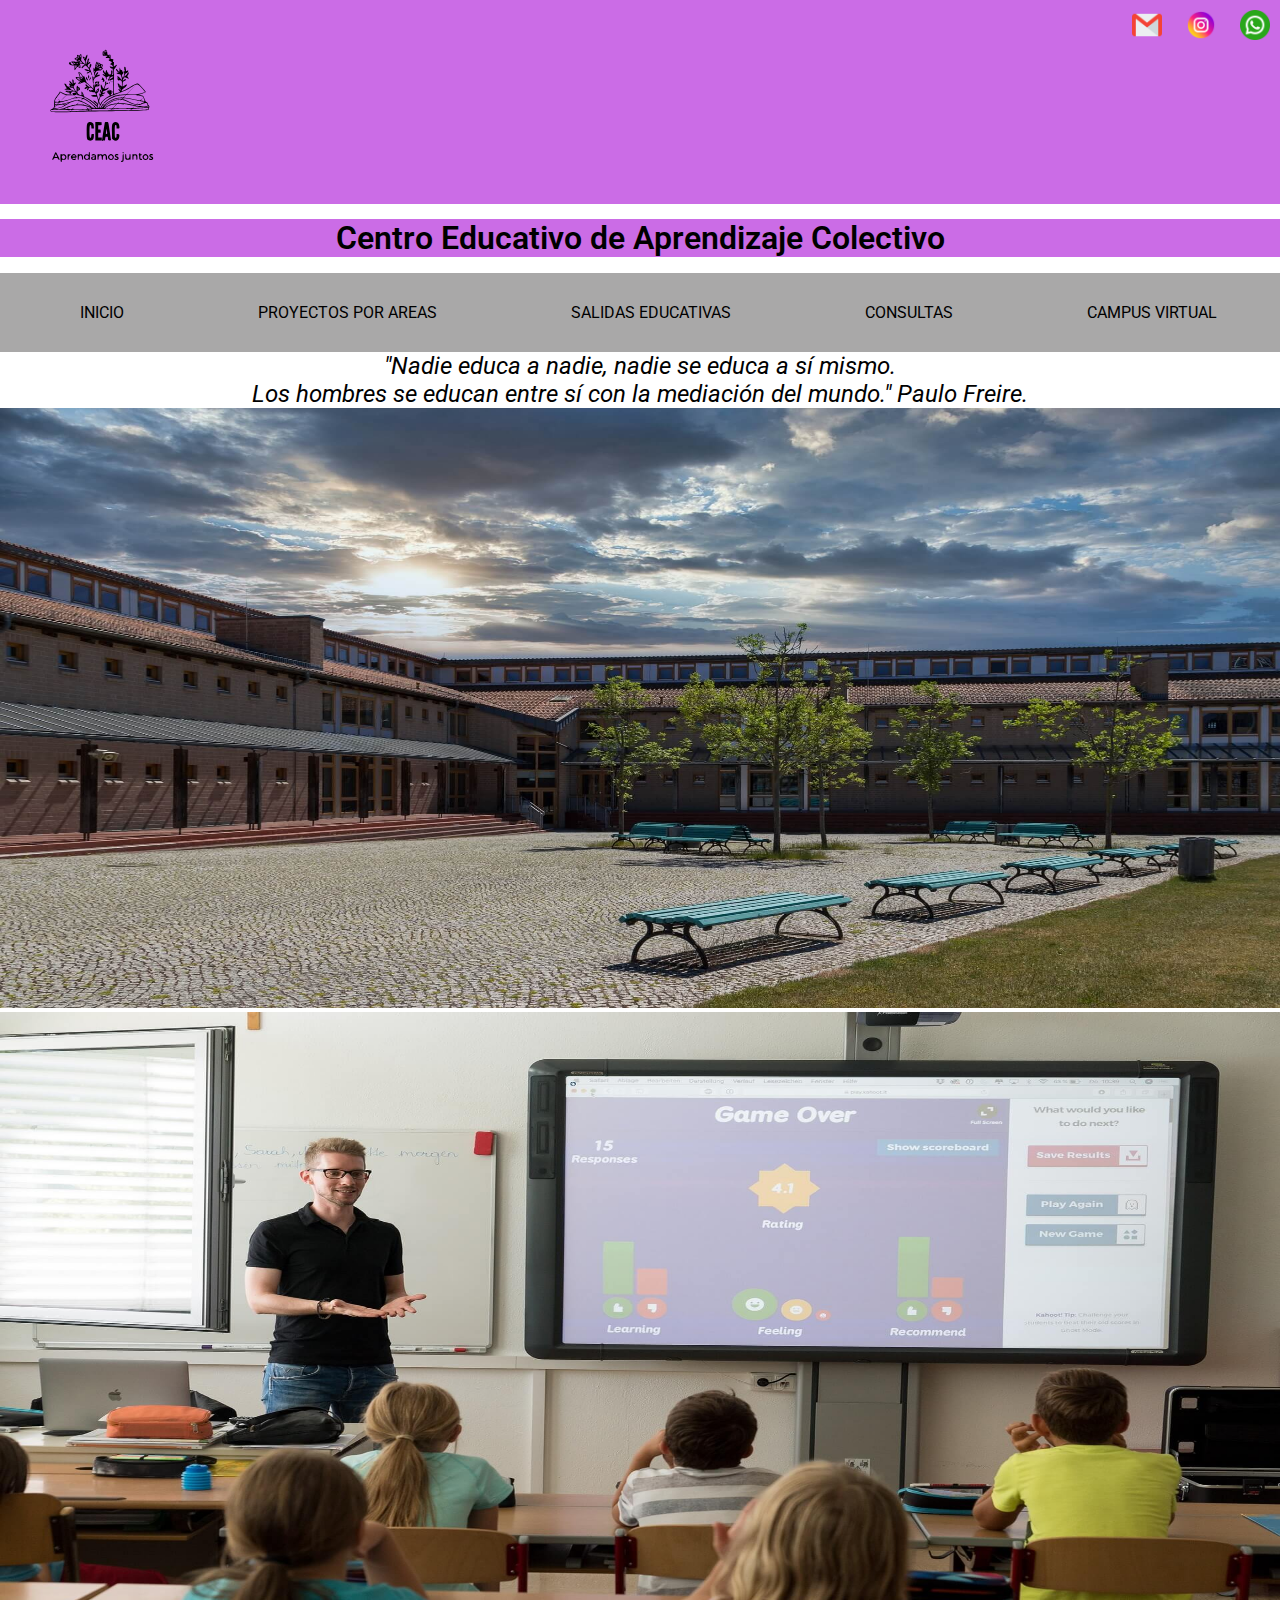
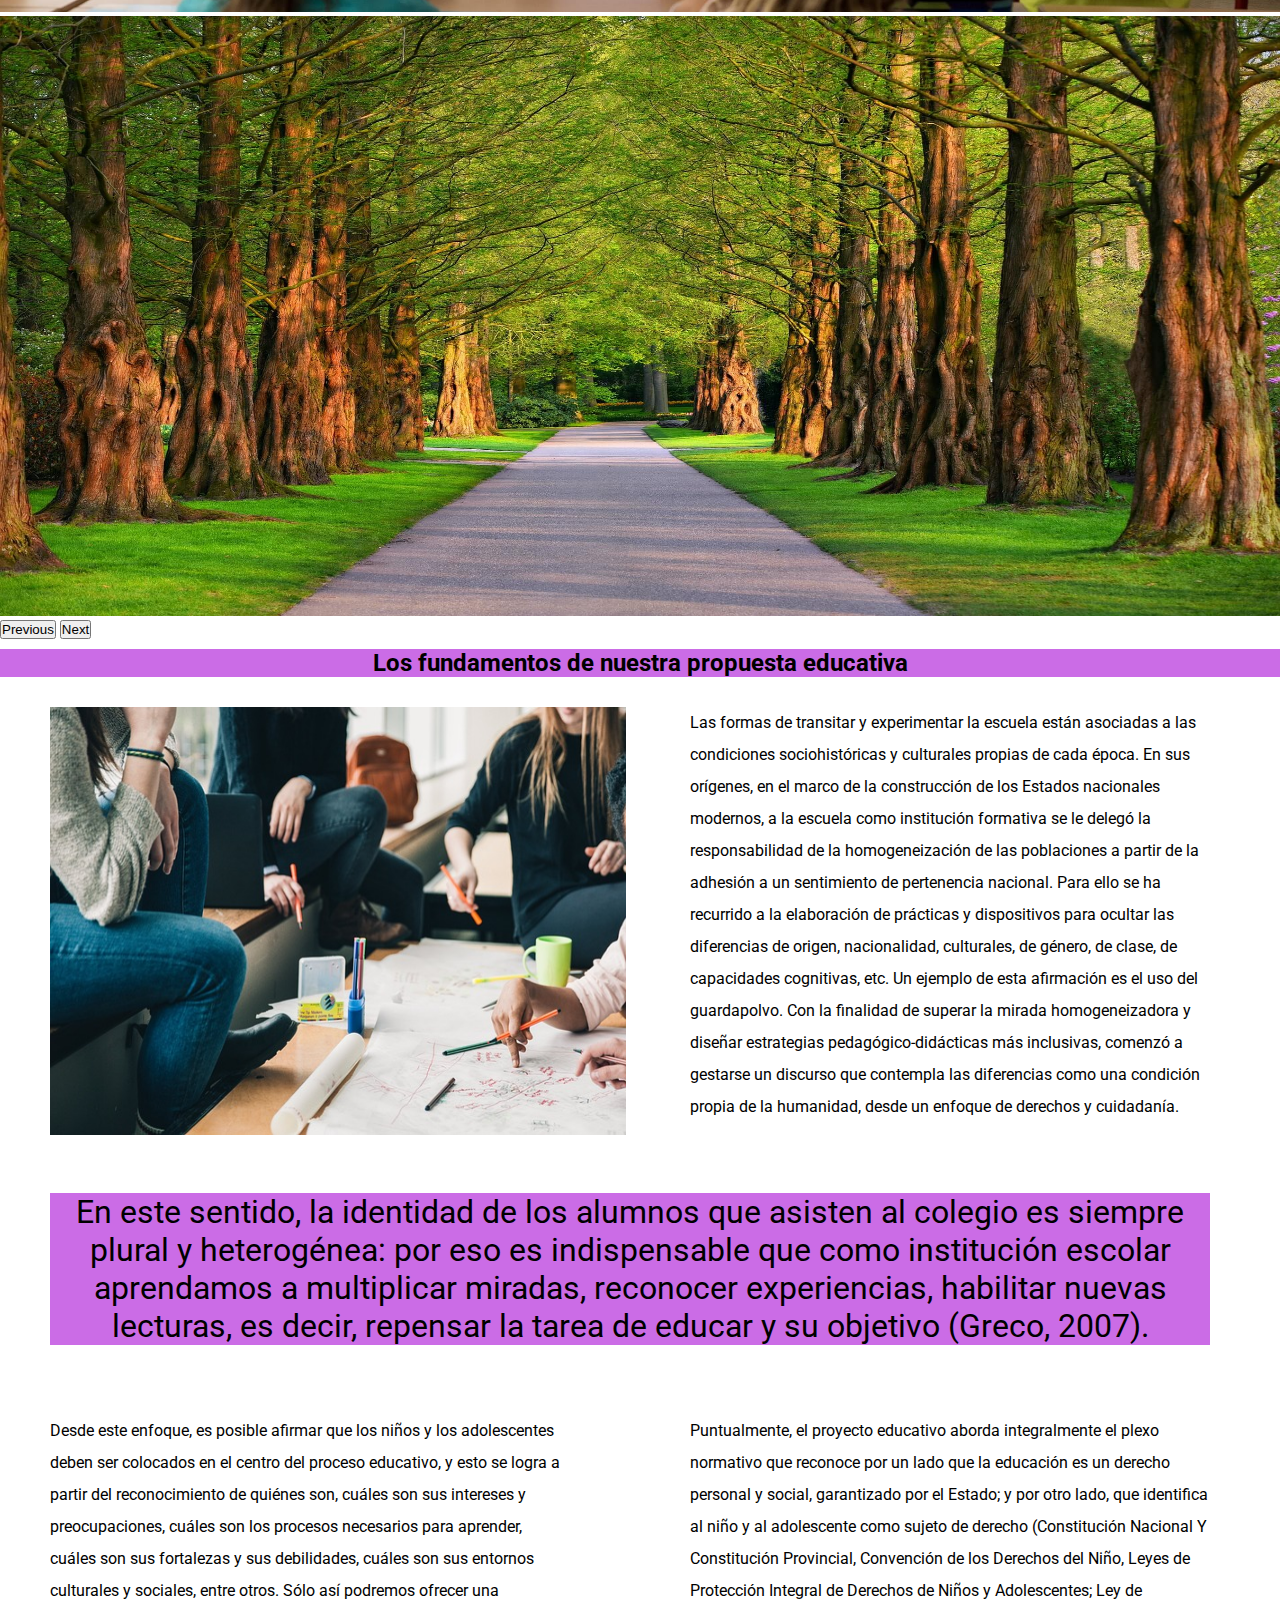
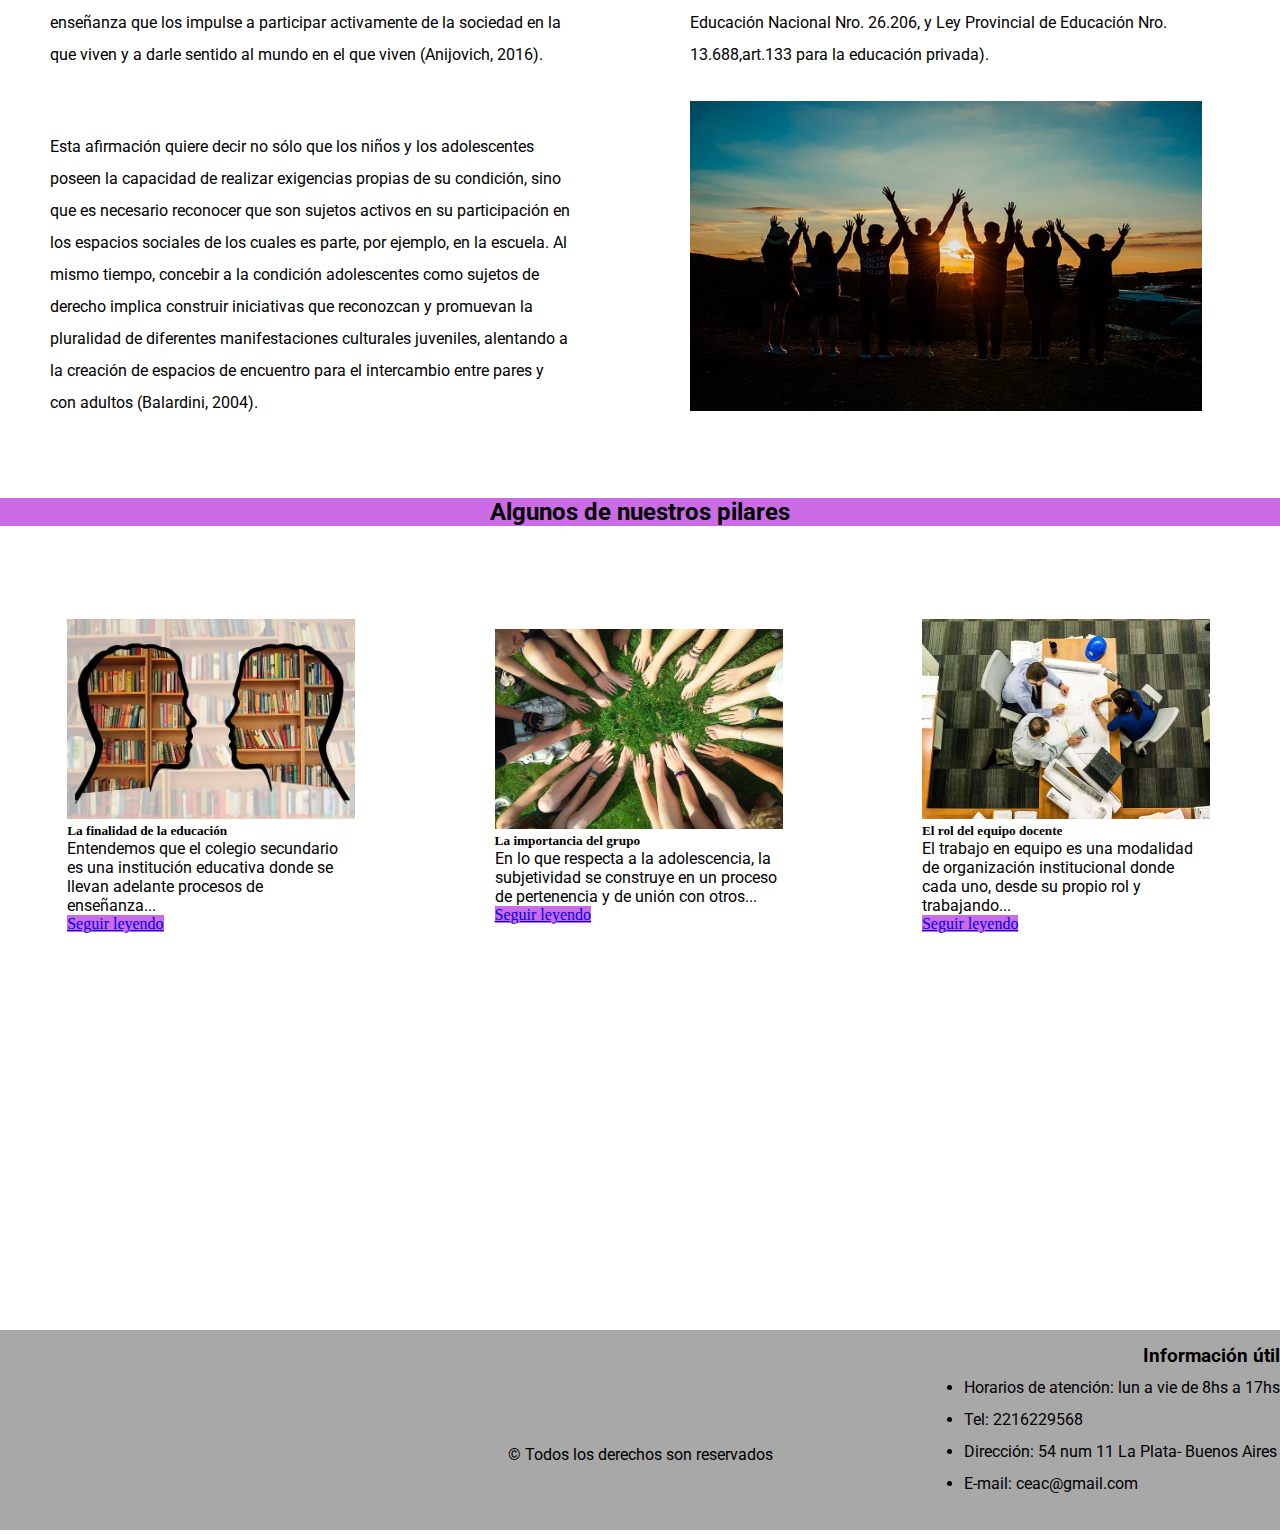
<file: index.html>
<!DOCTYPE html>
<html lang="en">

<head>
    <meta charset="UTF-8">
    <meta http-equiv="X-UA-Compatible" content="IE=edge">
    <meta name="viewport" content="width=device-width, initial-scale=1.0">
    <title>Centro Educativo de Aprendizaje Colectivo</title>
    <!--CON GOOGLE FONTS-->
    <link rel="preconnect" href="https://fonts.googleapis.com">
    <link rel="preconnect" href="https://fonts.gstatic.com" crossorigin>
    <link href="https://fonts.googleapis.com/css2?family=Roboto:wght@100&family=Secular+One&display=swap"
        rel="stylesheet">
    <!--CDN BOOTSTRAP-->
    <link href="https://cdn.jsdelivr.net/npm/bootstrap@5.3.0-alpha1/dist/css/bootstrap.min.css" rel="stylesheet"
        integrity="sha384-GLhlTQ8iRABdZLl6O3oVMWSktQOp6b7In1Zl3/Jr59b6EGGoI1aFkw7cmDA6j6gD" crossorigin="anonymous">
    <!--MI CSS-->
    <link rel="stylesheet" href="./css/style.css">
</head>

<body>
    <header>
        <div class="contenedor-logo">
            <a href="./index.html"> <img class="logo" src="./assets/logo principal/ceac.svg"
                    alt="libro de donde nacen flores"></a>
        </div>

        <div class="redes-sociales">
            <a href="http://gmail.com" target="_blank" rel="noopener noreferrer"><img class="redes"
                    src="./assets/redes sociales/gmail.png" alt="icono de gmail"></a>
            <a href="http://instagram.com" target="_blank" rel="noopener noreferrer"><img class="redes"
                    src="./assets/redes sociales/instagram.png" alt="icono de instagram"></a>
            <a href="http://web.whatsapp.com" target="_blank" rel="noopener noreferrer"><img class="redes"
                    src="./assets/redes sociales/whatsapp.png" alt="icono de whatsapp"></a>
        </div>
    </header>

    <section>
        <h1 class="titulo-principal">Centro Educativo de Aprendizaje Colectivo</h1>
    </section>

    <nav>
        <ul class="navegacion">
            <li class="barraNav"><a href="./index.html">INICIO</a></li>
            <li class="barraNav"><a href="./Pages/proyectos.html">PROYECTOS POR AREAS</a></li>
            <li class="barraNav"><a href="./Pages/salidaseducativas.html">SALIDAS EDUCATIVAS</a></li>
            <li class="barraNav"><a href="./Pages/consultas.html">CONSULTAS</a></li>
            <li class="barraNav"><a href="./Pages/campusvirtual.html">CAMPUS VIRTUAL</a></li>
        </ul>
    </nav>

    <div>
        <p class="parrafo-principal">"Nadie educa a nadie, nadie se educa a sí mismo. <br>Los hombres se educan entre sí
            con la mediación del mundo." Paulo Freire. </br> </p>
    </div>

    <main>
        <!--Carousel con Bootstrap-->
        <section class="cards-carousel">
            <div id="carouselExample" class="carousel slide">
                <div class="carousel-inner">
                    <div class="carousel-item active">
                        <img class="img-tam" src="./assets/imagen/colegio-frente.jpg" class="d-block w-100"
                            alt="Fachada del colegio">
                    </div>
                    <div class="carousel-item">
                        <img class="img-tam" src="./assets/imagen/profesor-enseñando.jpg" class="d-block w-100"
                            alt="Profesor dictando clases">
                    </div>
                    <div class="carousel-item">
                        <img class="img-tam" src="./assets/imagen/colegio-patio.jpg" class="d-block w-100" alt="Patio del colegio">
                    </div>
                </div>
                <button class="carousel-control-prev" type="button" data-bs-target="#carouselExample"
                    data-bs-slide="prev">
                    <span class="carousel-control-prev-icon"></span>
                    <span class="visually-hidden">Previous</span>
                </button>
                <button class="carousel-control-next" type="button" data-bs-target="#carouselExample"
                    data-bs-slide="next">
                    <span class="carousel-control-next-icon"></span>
                    <span class="visually-hidden">Next</span>
                </button>
            </div>
        </section>

    </main>

    <article>
        <h2 class="fundamentos">Los fundamentos de nuestra propuesta educativa</h2>
        <section class="contenedor-img-parrafo">
            <img class="ronda" src="./assets/imagen/grupodeestudio.jpg" alt="Jóvenes estudiando">
            <p class="descrip">Las formas de transitar y experimentar la escuela están asociadas a las condiciones
                sociohistóricas y culturales propias de cada época. En sus orígenes, en el marco de la construcción de
                los Estados nacionales modernos, a la escuela como institución formativa se le delegó la responsabilidad
                de la homogeneización de las poblaciones a partir de la adhesión a un sentimiento de pertenencia
                nacional. Para ello se ha recurrido a la elaboración de prácticas y dispositivos para ocultar las
                diferencias de origen, nacionalidad, culturales, de género, de clase, de capacidades cognitivas, etc. Un
                ejemplo de esta afirmación es el uso del guardapolvo. Con la finalidad de superar la mirada
                homogeneizadora y diseñar estrategias pedagógico-didácticas más inclusivas, comenzó a gestarse un
                discurso que contempla las diferencias como una condición propia de la humanidad, desde un enfoque de
                derechos y cuidadanía.</p>
        </section>

        <p class="parrafo-mayor"> En este sentido, la identidad de los alumnos que asisten al colegio es siempre plural
            y heterogénea: por eso es indispensable que como institución escolar aprendamos a multiplicar miradas,
            reconocer experiencias, habilitar nuevas lecturas, es decir, repensar la tarea de educar y su objetivo
            (Greco, 2007).</p>

        <section class="contenedor-parrafo-img">
            <p class="desc">Desde este enfoque, es posible afirmar que los niños y los adolescentes deben ser colocados
                en el centro del proceso educativo, y esto se logra a partir del reconocimiento de quiénes son, cuáles
                son sus intereses y preocupaciones, cuáles son los procesos necesarios para aprender, cuáles son sus
                fortalezas y sus debilidades, cuáles son sus entornos culturales y sociales, entre otros. Sólo así
                podremos ofrecer una enseñanza que los impulse a participar activamente de la sociedad en la que viven y
                a darle sentido al mundo en el que viven (Anijovich, 2016).</p>
            <p class="desc2">Puntualmente, el proyecto educativo aborda integralmente el plexo normativo que reconoce
                por
                un lado que la educación es un derecho personal y social, garantizado por el Estado; y por otro lado,
                que identifica al niño y al adolescente como sujeto de derecho (Constitución Nacional Y Constitución
                Provincial, Convención de los Derechos del Niño, Leyes de Protección Integral de Derechos de Niños y
                Adolescentes; Ley de Educación Nacional Nro. 26.206, y Ley Provincial de Educación Nro. 13.688,art.133
                para la educación privada).</p>
            <p class="desc3">Esta afirmación quiere decir no sólo que los niños y los adolescentes poseen la capacidad
                de
                realizar exigencias propias de su condición, sino que es necesario reconocer que son sujetos activos en
                su participación en los espacios sociales de los cuales es parte, por ejemplo, en la escuela. Al mismo
                tiempo, concebir a la condición adolescentes como sujetos de derecho implica construir iniciativas que
                reconozcan y promuevan la pluralidad de diferentes manifestaciones culturales juveniles, alentando a la
                creación de espacios de encuentro para el intercambio entre pares y con adultos (Balardini, 2004).</p>
            <img class="amigos" src="./assets/imagen/amigos.jpg" alt="Jóvenes disfrutando al aire libre">
        </section>
    </article>

    <h2 class="pilares">Algunos de nuestros pilares</h2>

    <section class="contenedor-cards">
        <div class="card" style="width: 18rem;">
            <img src="./assets/cards/finalidad-educacion.jpg" class="card-finalidad" alt="Siluetas de dos rostros con un fondo de libros">
            <div class="card-body">
                <h5 class="card1">La finalidad de la educación</h5>
                <p class="card-text">Entendemos que el colegio secundario es una institución educativa donde se llevan
                    adelante procesos de enseñanza...</p>
                <a href="./Pages/Finalidadeduc.html" class="btn">Seguir leyendo</a>
            </div>
        </div>

        <div class="card" style="width: 18rem;">
            <img src="./assets/cards/grupo-de-pares.jpg" class="card-grupo" alt="Manos y pies formando un círculo">
            <div class="card-body">
                <h5 class="card1">La importancia del grupo</h5>
                <p class="card-text">En lo que respecta a la adolescencia, la subjetividad se construye en un proceso de
                    pertenencia y de unión con otros...</p>
                <a href="./Pages/Grupodepares.html" class="btn">Seguir leyendo</a>
            </div>
        </div>

        <div class="card" style="width: 18rem;">
            <img src="./assets/cards/profes.jpg" class="card-docentes" alt="Docentes en reunión de trabajo">
            <div class="card-body">
                <h5 class="card1">El rol del equipo docente</h5>
                <p class="card-text">El trabajo en equipo es una modalidad de organización institucional donde cada uno,
                    desde su propio rol y trabajando...</p>
                <a href="./Pages/roldocente.html" class="btn">Seguir leyendo</a>
            </div>
        </div>
    </section>

    <section class="mapa">
        <iframe title="my-frame"
            src="https://www.google.com/maps/embed?pb=!1m18!1m12!1m3!1d52343.022217279904!2d-57.95317029999999!3d-34.9205283!2m3!1f0!2f0!3f0!3m2!1i1024!2i768!4f13.1!3m3!1m2!1s0x95a2e62b1f0085a1%3A0xbcfc44f0547312e3!2sLa%20Plata%2C%20Provincia%20de%20Buenos%20Aires!5e0!3m2!1ses!2sar!4v1671805220431!5m2!1ses!2sar"
            width="1349" height="300" style="border:0;" allowfullscreen="" loading="lazy"
            referrerpolicy="no-referrer-when-downgrade"></iframe>
    </section>

    <footer class="contenedor-footer">
        <div class="info">
            <h3>Información útil</h3>
            <ul class="consultas-admin">
                <li>Horarios de atención: lun a vie de 8hs a 17hs</li>
                <li>Tel: 2216229568</li>
                <li>Dirección: 54 num 11 La Plata- Buenos Aires</li>
                <li>E-mail: ceac@gmail.com</li>
            </ul>
        </div>

        <div>
            <p class="derechos">&copy; Todos los derechos son reservados</p>
        </div>
    </footer>

    <!--BOOTSTRAP-->
    <script src="https://cdn.jsdelivr.net/npm/bootstrap@5.3.0-alpha1/dist/js/bootstrap.bundle.min.js"
        integrity="sha384-w76AqPfDkMBDXo30jS1Sgez6pr3x5MlQ1ZAGC+nuZB+EYdgRZgiwxhTBTkF7CXvN"
        crossorigin="anonymous"></script>

</body>

</html>
</file>
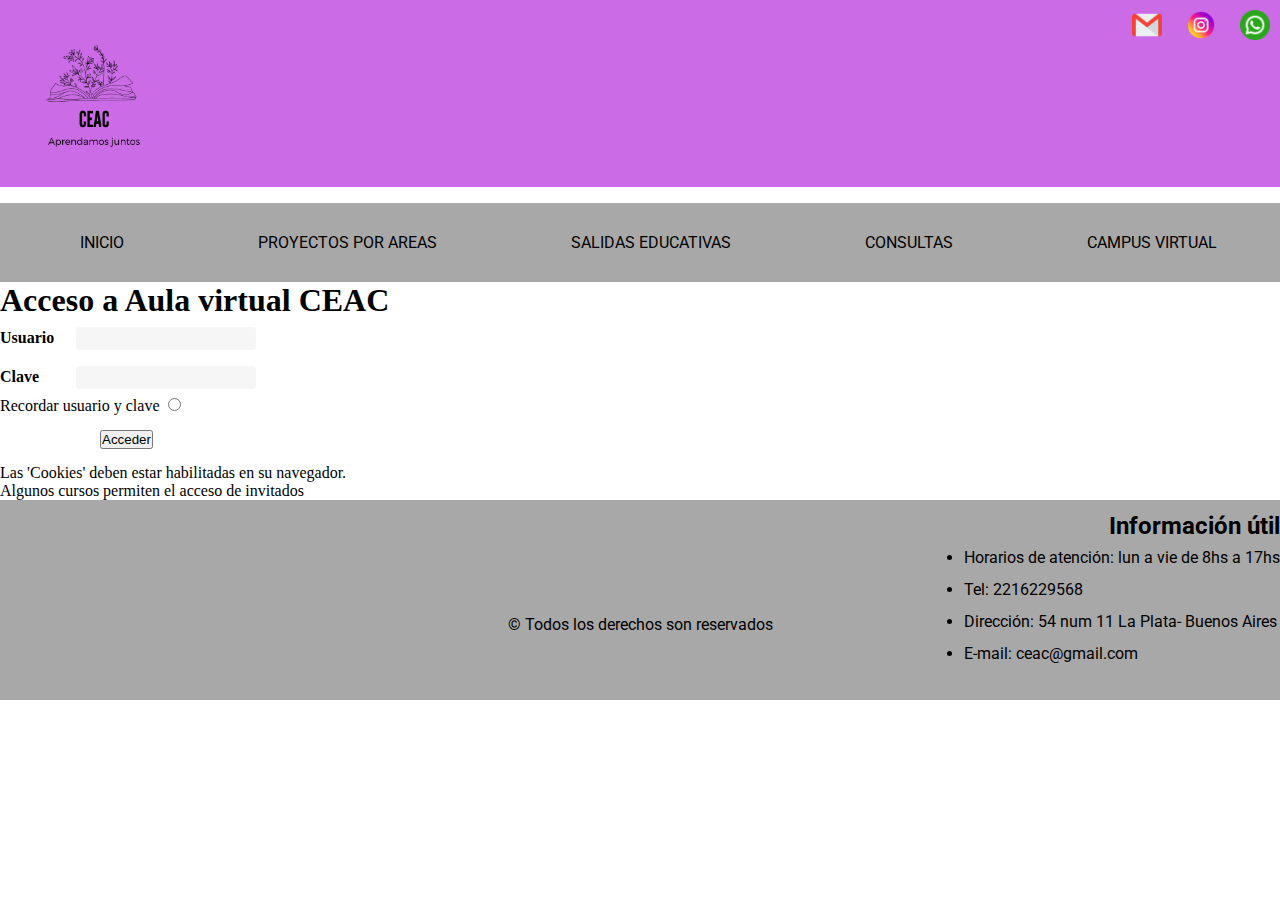
<file: Pages/campusvirtual.html>
<!DOCTYPE html>
<html lang="en">

<head>
    <meta charset="UTF-8">
    <meta http-equiv="X-UA-Compatible" content="IE=edge">
    <meta name="viewport" content="width=device-width, initial-scale=1.0">
    <title>Centro Educativo de Aprendizaje Colectivo</title>
    <!--CON GOOGLE FONTS-->
    <link rel="preconnect" href="https://fonts.googleapis.com">
    <link rel="preconnect" href="https://fonts.gstatic.com" crossorigin>
    <link href="https://fonts.googleapis.com/css2?family=Roboto:wght@100&family=Secular+One&display=swap"
        rel="stylesheet">
    <!--CDN BOOTSTRAP-->
    <link href="https://cdn.jsdelivr.net/npm/bootstrap@5.3.0-alpha1/dist/css/bootstrap.min.css" rel="stylesheet"
        integrity="sha384-GLhlTQ8iRABdZLl6O3oVMWSktQOp6b7In1Zl3/Jr59b6EGGoI1aFkw7cmDA6j6gD" crossorigin="anonymous">
    <!--MI CSS-->
    <link rel="stylesheet" href="../css/style.css">
</head>

<body>

    <header>
        <div class="contenedor-logo">
            <a href="../index.html"> <img class="logo" src="../assets/logo principal/ceac.png" alt=""></a>
        </div>

        <div class="contenedor-redes"></div>
        <div class="redes-sociales">
            <a href="http://gmail.com" target="_blank" rel="noopener noreferrer"><img class="redes"
                    src="../assets/redes sociales/gmail.png" alt="gmail"></a>
            <a href="http://instagram.com" target="_blank" rel="noopener noreferrer"><img class="redes"
                    src="../assets/redes sociales/instagram.png" alt="instagram"></a>
            <a href="http://web.whatsapp.com" target="_blank" rel="noopener noreferrer"><img class="redes"
                    src="../assets/redes sociales/whatsapp.png" alt="whatsapp"></a>
        </div>
    </header>

    <nav>
        <ul class="navegacion">
            <li class="barraNav"><a href="../index.html">INICIO</a></li>
            <li class="barraNav"><a href="../Pages/proyectos.html">PROYECTOS POR AREAS</a></li>
            <li class="barraNav"><a href="../Pages/salidaseducativas.html">SALIDAS EDUCATIVAS</a></li>
            <li class="barraNav"><a href="../Pages/consultas.html">CONSULTAS</a></li>
            <li class="barraNav"><a href="../Pages/campusvirtual.html">CAMPUS VIRTUAL</a></li>
        </ul>
    </nav>

    <main>
        <h1 class="accesov">Acceso a Aula virtual CEAC</h1>
        <form action=""></form>
        <div>
            <label class="lab1" for="Usuario">Usuario</label>
            <input class="inp1" type="text" name="Usuario" id="">
        </div>

        <div>
            <label class="lab1" for="Clave">Clave</label>
            <input class="inp1" type="password" name="" id="">
        </div>

        <div>
            <label class="save" for="guardar">Recordar usuario y clave</label>
            <input class="botontilde" type="radio" name="" id="">
        </div>

        <div>
            <input class="botonacceso" type="button" value="Acceder">
        </div>
        <p>Las 'Cookies' deben estar habilitadas en su navegador.</p>
        <p>Algunos cursos permiten el acceso de invitados</p>
    </main>

    <footer class="contenedor-footer">
        <div class="info">
            <h2>Información útil</h2>
            <ul class="consultas-admin">
                <li>Horarios de atención: lun a vie de 8hs a 17hs</li>
                <li>Tel: 2216229568</li>
                <li>Dirección: 54 num 11 La Plata- Buenos Aires</li>
                <li>E-mail: ceac@gmail.com</li>
            </ul>
        </div>

        <div>
            <p class="derechos">&copy; Todos los derechos son reservados</p>
        </div>
    </footer>

</body>

</html>
</file>
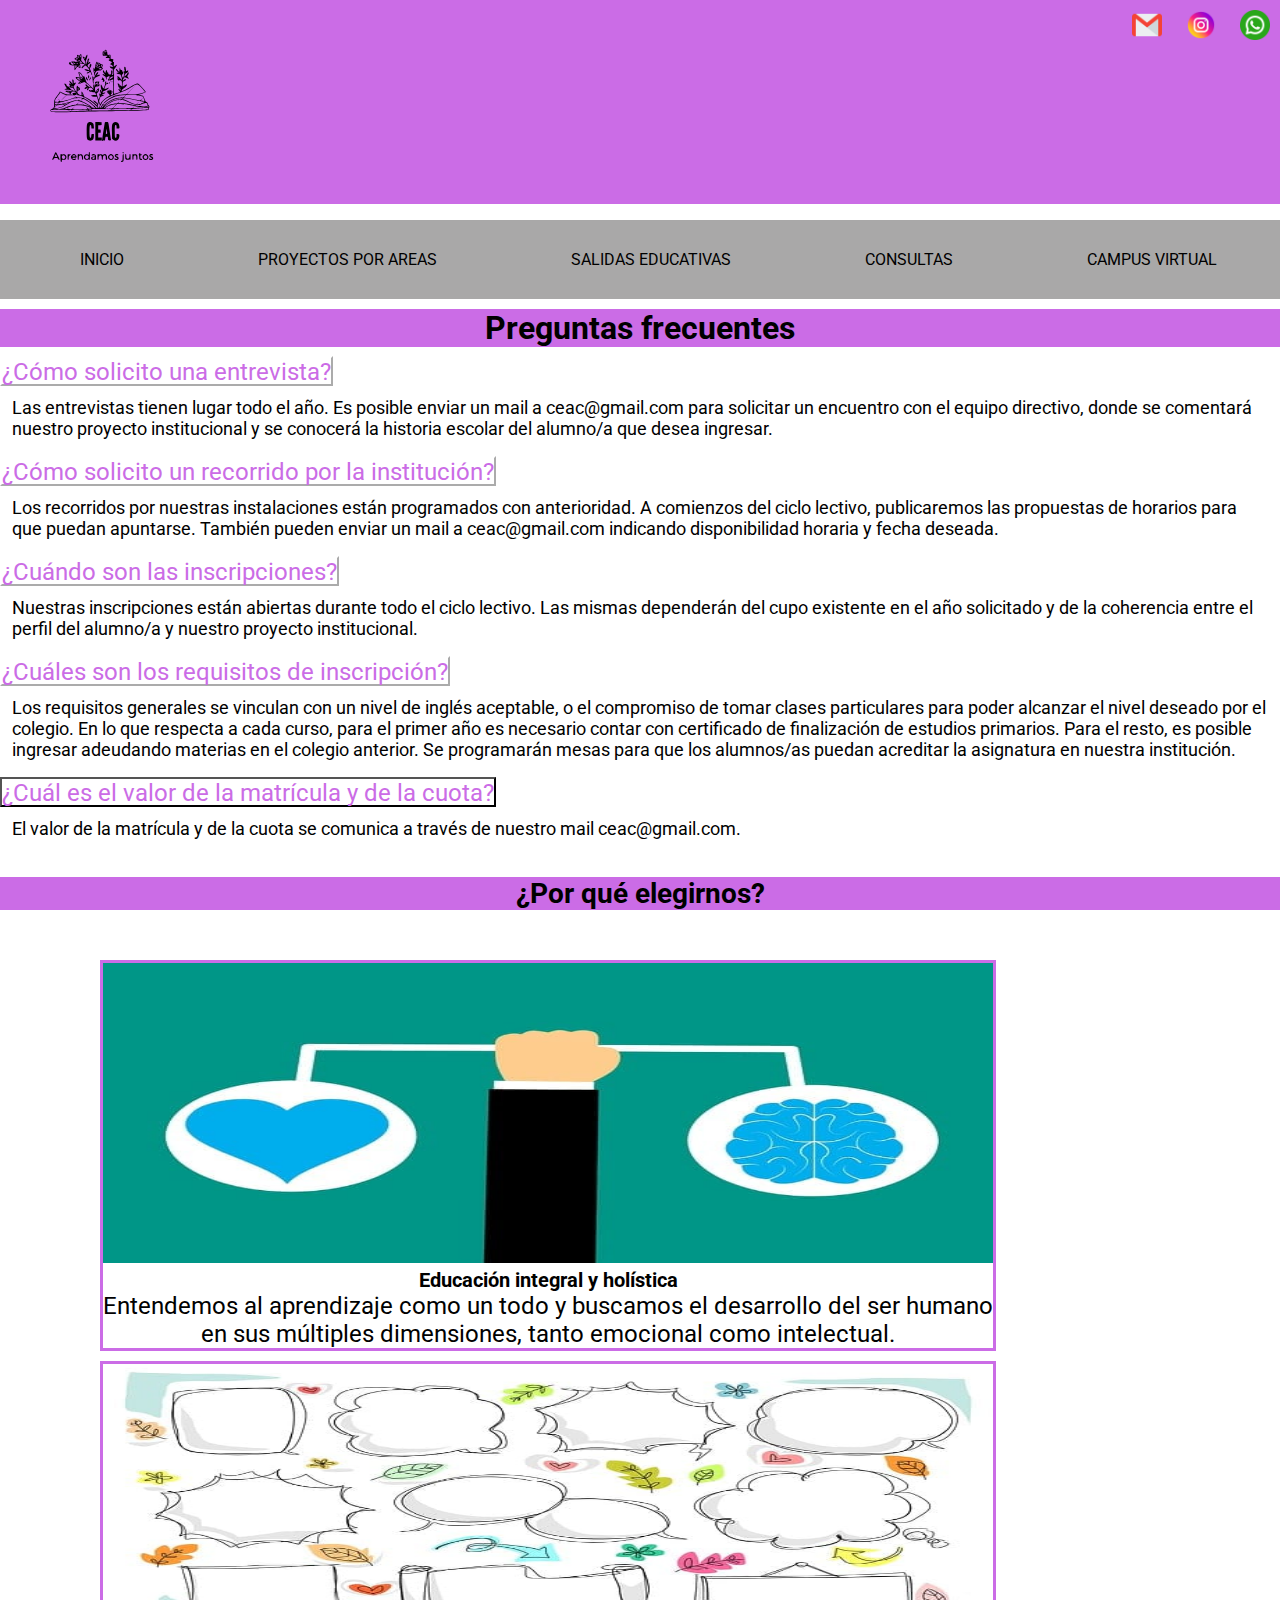
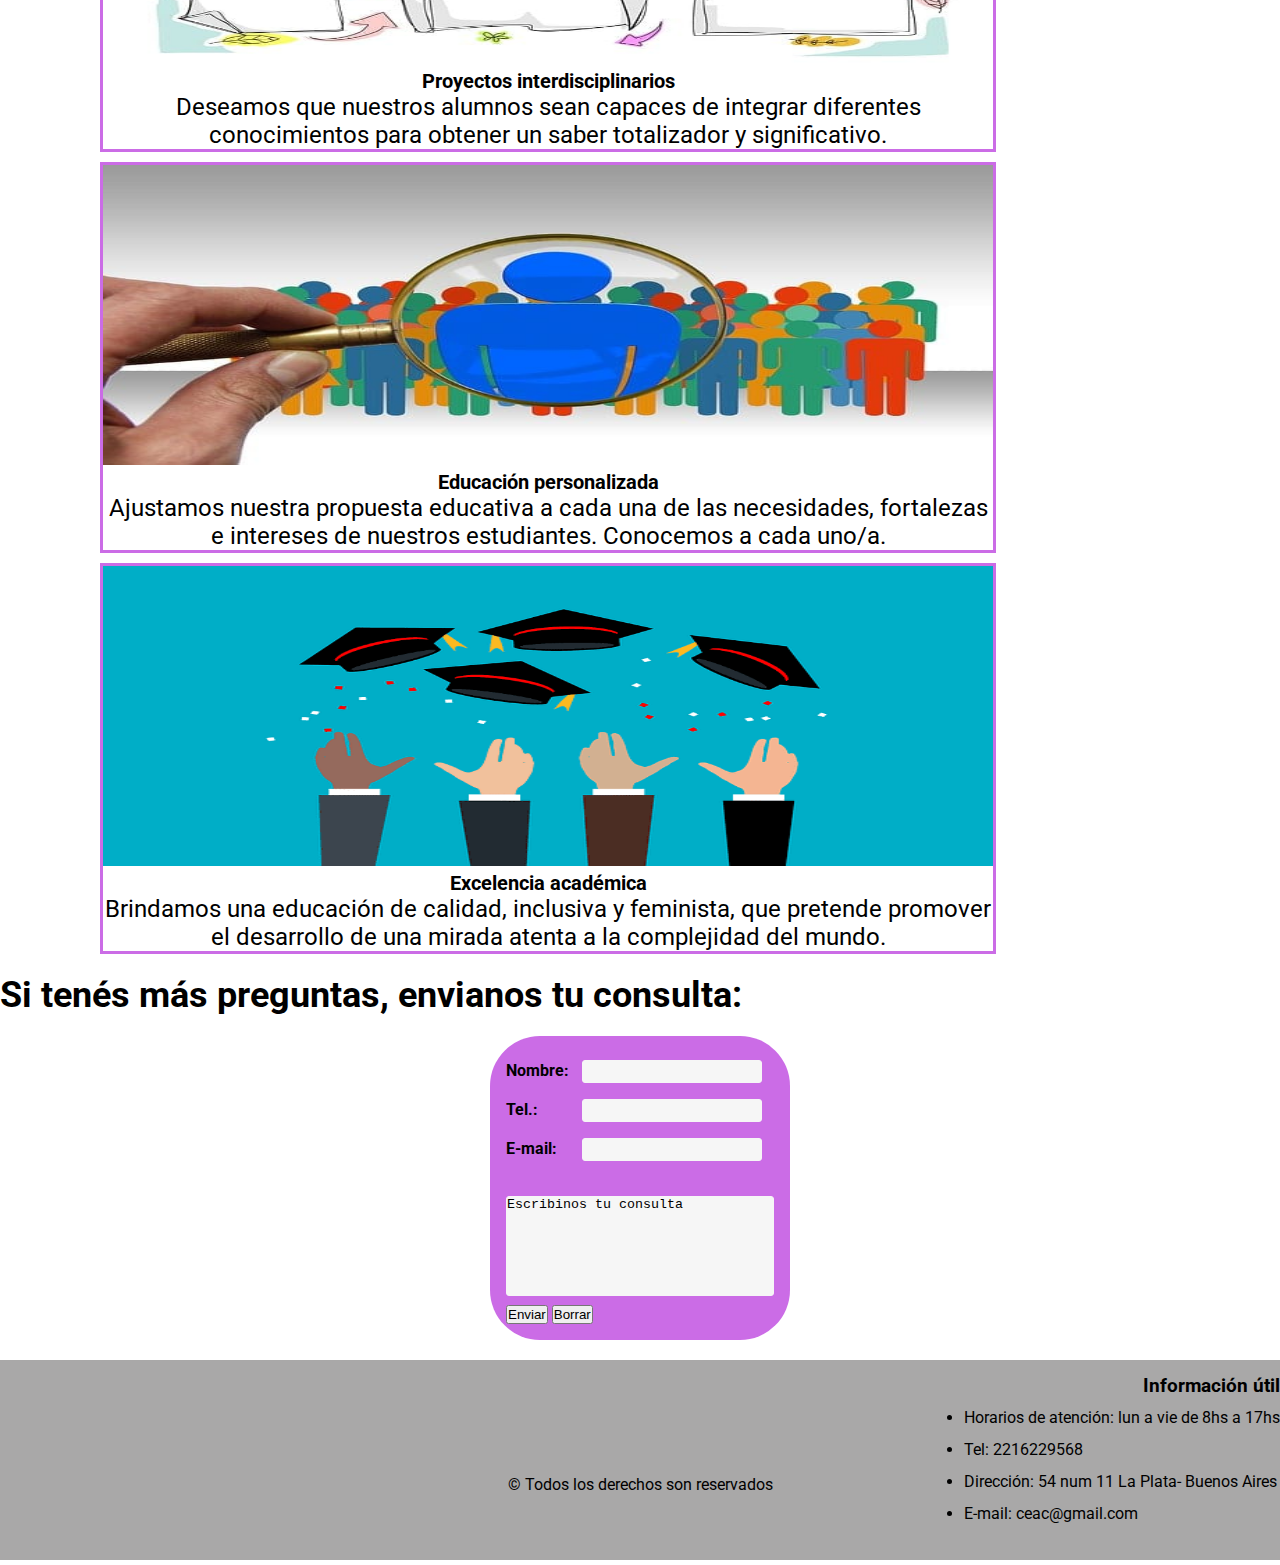
<file: Pages/consultas.html>
<!DOCTYPE html>
<html lang="en">

<head>
    <meta charset="UTF-8">
    <meta http-equiv="X-UA-Compatible" content="IE=edge">
    <meta name="viewport" content="width=device-width, initial-scale=1.0">
    <title>Centro Educativo de Aprendizaje Colectivo</title>
    <!--CON GOOGLE FONTS-->
    <link rel="preconnect" href="https://fonts.googleapis.com">
    <link rel="preconnect" href="https://fonts.gstatic.com" crossorigin>
    <link href="https://fonts.googleapis.com/css2?family=Roboto:wght@100&family=Secular+One&display=swap"
        rel="stylesheet">
    <!--CDN BOOTSTRAP-->
    <link href="https://cdn.jsdelivr.net/npm/bootstrap@5.3.0-alpha1/dist/css/bootstrap.min.css" rel="stylesheet"
        integrity="sha384-GLhlTQ8iRABdZLl6O3oVMWSktQOp6b7In1Zl3/Jr59b6EGGoI1aFkw7cmDA6j6gD" crossorigin="anonymous">
    <!--MI CSS-->
    <link rel="stylesheet" href="../css/style.css">
</head>

<body>

    <header>
        <div class="contenedor-logo">
            <a href="../index.html"> <img class="logo" src="../assets/logo principal/ceac.svg" alt="Libro de donde nacen flores"></a>
        </div>

        <div class="contenedor-redes"></div>
        <div class="redes-sociales">
            <a href="http://gmail.com" target="_blank" rel="noopener noreferrer"><img class="redes"
                    src="../assets/redes sociales/gmail.png" alt="icono de gmail"></a>
            <a href="http://instagram.com" target="_blank" rel="noopener noreferrer"><img class="redes"
                    src="../assets/redes sociales/instagram.png" alt="icono de instagram"></a>
            <a href="http://web.whatsapp.com" target="_blank" rel="noopener noreferrer"><img class="redes"
                    src="../assets/redes sociales/whatsapp.png" alt="icono de whatsapp"></a>
        </div>
    </header>

    <nav>
        <ul class="navegacion">
            <li class="barraNav"><a href="../index.html">INICIO</a></li>
            <li class="barraNav"><a href="../Pages/proyectos.html">PROYECTOS POR AREAS</a></li>
            <li class="barraNav"><a href="../Pages/salidaseducativas.html">SALIDAS EDUCATIVAS</a></li>
            <li class="barraNav"><a href="../Pages/consultas.html">CONSULTAS</a></li>
            <li class="barraNav"><a href="../Pages/campusvirtual.html">CAMPUS VIRTUAL</a></li>
        </ul>
    </nav>

    <main>
        <h1 class="preguntas">Preguntas frecuentes</h1>

        <div class="accordion" id="accordionExample">
            <div class="accordion-item">
                <h2 class="accordion-header" id="headingOne">
                    <button class="accordion-button" type="button" data-bs-toggle="collapse"
                        data-bs-target="#collapseOne" aria-controls="collapseOne">
                        ¿Cómo solicito una entrevista?
                    </button>
                </h2>
                <div id="collapseOne" class="accordion-collapse collapse" aria-labelledby="headingOne"
                    data-bs-parent="#accordionExample">
                    <div class="accordion-body">
                        Las entrevistas tienen lugar todo el año. Es posible enviar un mail a ceac@gmail.com para
                        solicitar un encuentro con el equipo directivo, donde se comentará nuestro proyecto
                        institucional y se conocerá la historia escolar del alumno/a que desea ingresar.
                    </div>
                </div>
            </div>

            <div class="accordion-item">
                <h2 class="accordion-header" id="headingTwo">
                    <button class="accordion-button" type="button" data-bs-toggle="collapse"
                        data-bs-target="#collapseTwo" aria-controls="collapseTwo">
                        ¿Cómo solicito un recorrido por la institución?
                    </button>
                </h2>
                <div id="collapseTwo" class="accordion-collapse collapse" aria-labelledby="headingTwo"
                    data-bs-parent="#accordionExample">
                    <div class="accordion-body">
                        Los recorridos por nuestras instalaciones están programados con anterioridad. A comienzos del
                        ciclo lectivo, publicaremos las propuestas de horarios para que puedan apuntarse. También pueden
                        enviar un mail a ceac@gmail.com indicando disponibilidad horaria y fecha deseada.
                    </div>
                </div>
            </div>

            <div class="accordion-item">
                <h2 class="accordion-header" id="headingThree">
                    <button class="accordion-button" type="button" data-bs-toggle="collapse"
                        data-bs-target="#collapseThree" aria-controls="collapseThree">
                        ¿Cuándo son las inscripciones?
                    </button>
                </h2>
                <div id="collapseThree" class="accordion-collapse collapse" aria-labelledby="headingThree"
                    data-bs-parent="#accordionExample">
                    <div class="accordion-body">
                        Nuestras inscripciones están abiertas durante todo el ciclo lectivo. Las mismas dependerán del
                        cupo existente en el año solicitado y de la coherencia entre el perfil del alumno/a y nuestro
                        proyecto institucional.
                    </div>
                </div>
            </div>
        </div>

        <div class="accordion" id="accordionExample">
            <div class="accordion-item">
                <h2 class="accordion-header" id="headingFour">
                    <button class="accordion-button" type="button" data-bs-toggle="collapse"
                        data-bs-target="#collapseFour" aria-controls="collapseFour">
                        ¿Cuáles son los requisitos de inscripción?
                    </button>
                </h2>
                <div id="collapseFour" class="accordion-collapse collapse" aria-labelledby="headingFour"
                    data-bs-parent="#accordionExample">
                    <div class="accordion-body">
                        Los requisitos generales se vinculan con un nivel de inglés aceptable, o el compromiso de tomar
                        clases particulares para poder alcanzar el nivel deseado por el colegio. En lo que respecta a
                        cada curso, para el primer año es necesario contar con certificado de finalización de estudios
                        primarios. Para el resto, es posible ingresar adeudando materias en el colegio anterior. Se
                        programarán mesas para que los alumnos/as puedan acreditar la asignatura en nuestra institución.
                    </div>
                </div>
            </div>

            <div class="accordion-item">
                <h2 class="accordion-header" id="headingFive">
                    <button class="accordion-button collapsed" type="button" data-bs-toggle="collapse"
                        data-bs-target="#collapseFive" aria-controls="collapseFive">
                        ¿Cuál es el valor de la matrícula y de la cuota?
                    </button>
                </h2>
                <div id="collapseFive" class="accordion-collapse collapse" aria-labelledby="headingFive"
                    data-bs-parent="#accordionExample">
                    <div class="accordion-body">
                        El valor de la matrícula y de la cuota se comunica a través de nuestro mail ceac@gmail.com.
                    </div>
                </div>
            </div>

            <h3 class="elegirnos">¿Por qué elegirnos?</h3>

            <div class="row row-cols-1 row-cols-md-2 g-4">
                <div class="col">
                    <div class="tarjeta">
                        <img src="../assets/imagen/cerebro-y-corazon.jpg" class="card-integral" alt="Mano sostiene cerebro y corazón a la par">
                        <div class="card-body">
                            <h5 class="card-title">Educación integral y holística</h5>
                            <p class="card-texto">Entendemos al aprendizaje como un todo y buscamos el desarrollo del
                                ser humano en sus múltiples dimensiones, tanto emocional como intelectual.</p>
                        </div>
                    </div>
                </div>
                <div class="col">
                    <div class="tarjeta">
                        <img src="../assets/imagen/interdisciplina.jpg" class="card-interdisciplina" alt="Diversos globos de historietas sin texto">
                        <div class="card-body">
                            <h5 class="card-title">Proyectos interdisciplinarios</h5>
                            <p class="card-texto">Deseamos que nuestros alumnos sean capaces de integrar diferentes
                                conocimientos para obtener un saber totalizador y significativo.</p>
                        </div>
                    </div>
                </div>
                <div class="col">
                    <div class="tarjeta">
                        <img src="../assets/imagen/educacion-personalizada.jpg" class="card-personalizada" alt="Lupa observa a un sujeto entre varios">
                        <div class="card-body">
                            <h5 class="card-title">Educación personalizada</h5>
                            <p class="card-texto">Ajustamos nuestra propuesta educativa a cada una de las necesidades,
                                fortalezas e intereses de nuestros estudiantes. Conocemos a cada uno/a.</p>
                        </div>
                    </div>
                </div>
                <div class="col">
                    <div class="tarjeta">
                        <img src="../assets/imagen/excelencia-academica.png" class="card-academica" alt="Varios brazos arrojando un sombrero de graduación">
                        <div class="card-body">
                            <h5 class="card-title">Excelencia académica</h5>
                            <p class="card-texto">Brindamos una educación de calidad, inclusiva y feminista, que
                                pretende promover el desarrollo de una mirada atenta a la complejidad del mundo.</p>
                        </div>
                    </div>
                </div>
            </div>

            <h2 class="mas-preg">Si tenés más preguntas, envianos tu consulta:</h2>

            <form class="formularioconsulta" action="">
                <div>
                    <label class="lab" for="nombre_apellido">Nombre:</label>
                    <input class="imp" type="text" name="Nombre" id="">
                </div>
                <div>
                    <label class="lab" for="numtelefono">Tel.:</label>
                    <input class="imp" type="number" name="" id="">
                </div>
                <div>
                    <label class="lab" for="mail">E-mail:</label>
                    <input class="imp" required type="email" name="" id="">
                </div>
                <div>
                    <label class="lab" for=""></label>
                    <textarea class="consulta" name="" id="" cols="30" rows="10">Escribinos tu consulta</textarea>
                </div>
                <div>
                    <input type="submit" value="Enviar">
                    <input type="reset" value="Borrar">
                </div>
            </form>
    </main>

    <footer class="contenedor-footer">
        <div class="info">
            <h3>Información útil</h3>
            <ul class="consultas-admin">
                <li>Horarios de atención: lun a vie de 8hs a 17hs</li>
                <li>Tel: 2216229568</li>
                <li>Dirección: 54 num 11 La Plata- Buenos Aires</li>
                <li>E-mail: ceac@gmail.com</li>
            </ul>
        </div>

        <div>
            <p class="derechos">&copy; Todos los derechos son reservados</p>
        </div>
    </footer>

    <!--BOOTSTRAP-->
    <script src="https://cdn.jsdelivr.net/npm/bootstrap@5.3.0-alpha1/dist/js/bootstrap.bundle.min.js"
        integrity="sha384-w76AqPfDkMBDXo30jS1Sgez6pr3x5MlQ1ZAGC+nuZB+EYdgRZgiwxhTBTkF7CXvN"
        crossorigin="anonymous"></script>

</body>

</html>
</file>
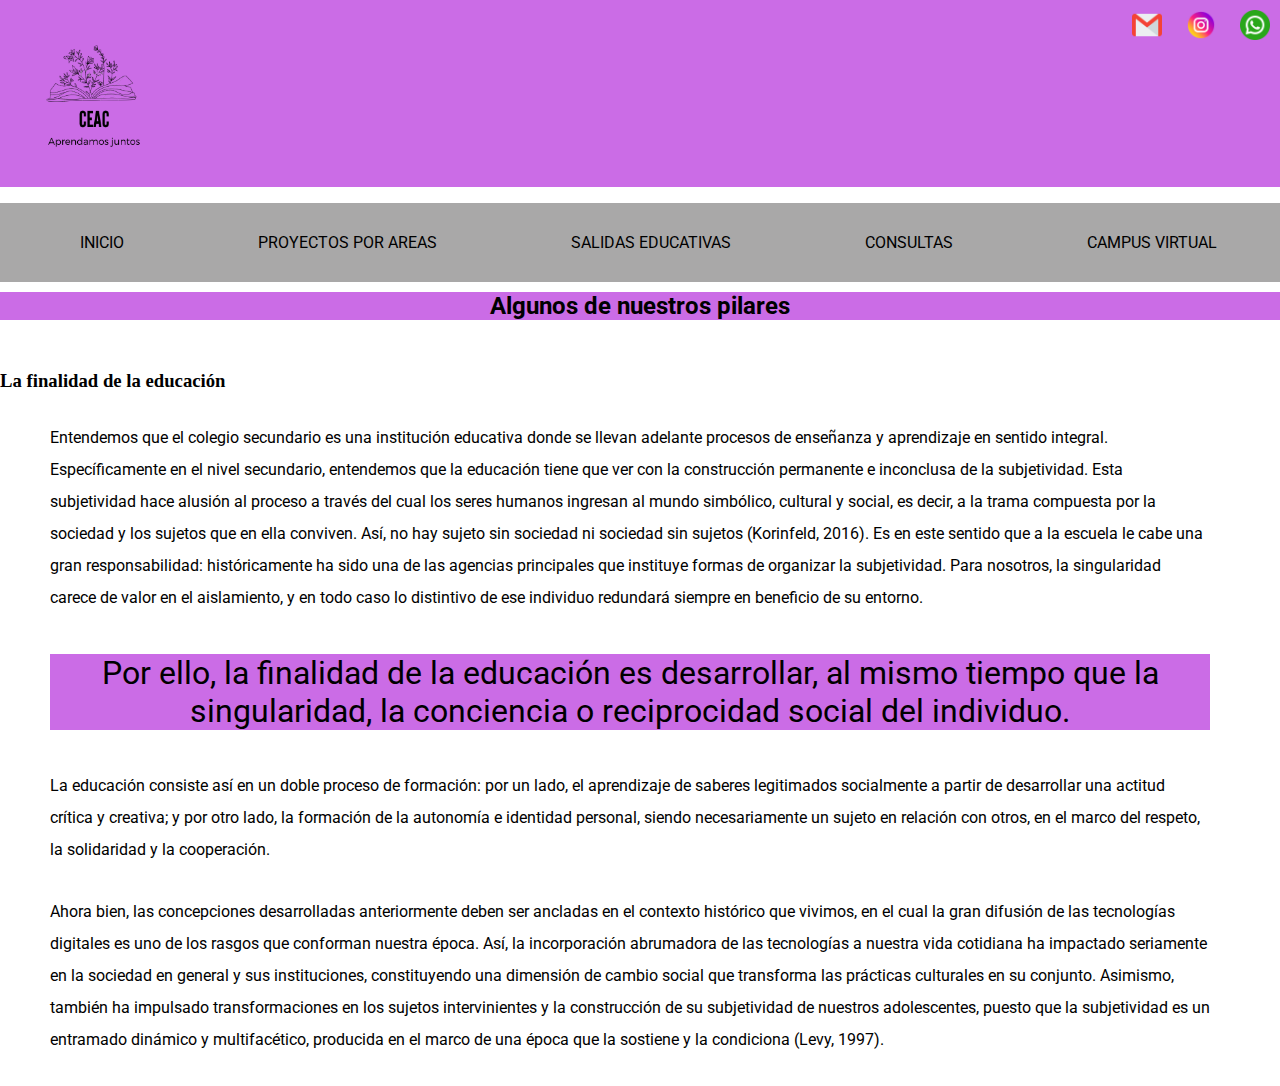
<file: Pages/Finalidadeduc.html>
<!DOCTYPE html>
<html lang="en">
<head>
    <meta charset="UTF-8">
    <meta http-equiv="X-UA-Compatible" content="IE=edge">
    <meta name="viewport" content="width=device-width, initial-scale=1.0">
    <title>Centro Educativo de Aprendizaje Colectivo</title>
    <!--CON GOOGLE FONTS-->
    <link rel="preconnect" href="https://fonts.googleapis.com">
    <link rel="preconnect" href="https://fonts.gstatic.com" crossorigin>
    <link href="https://fonts.googleapis.com/css2?family=Roboto:wght@100&family=Secular+One&display=swap" rel="stylesheet">
    <!--CDN BOOTSTRAP-->
    <link href="https://cdn.jsdelivr.net/npm/bootstrap@5.3.0-alpha1/dist/css/bootstrap.min.css" rel="stylesheet" integrity="sha384-GLhlTQ8iRABdZLl6O3oVMWSktQOp6b7In1Zl3/Jr59b6EGGoI1aFkw7cmDA6j6gD" crossorigin="anonymous">
    <!--MI CSS-->
    <link rel="stylesheet" href="../css/style.css">
</head>

<body>

    <header>
        <div class="contenedor-logo">
            <img class="logo" src="../assets/logo principal/ceac.png" alt="">
        </div>
        
        <div class="contenedor-redes"></div>
            <div class="redes-sociales">
            <a href="http://gmail.com" target="_blank" rel="noopener noreferrer"><img class="redes" src="../assets/redes sociales/gmail.png" alt="gmail"></a>
            <a href="http://instagram.com" target="_blank" rel="noopener noreferrer"><img class="redes" src="../assets/redes sociales/instagram.png" alt="instagram"></a>
            <a href="http://web.whatsapp.com" target="_blank" rel="noopener noreferrer"><img class="redes" src="../assets/redes sociales/whatsapp.png" alt="whatsapp"></a> 
            </div>
    </header>

<nav>
    <ul class="navegacion">
        <li class="barraNav"><a href="../index.html">INICIO</a></li>
        <li class="barraNav"><a href="./Pages/proyectos.html">PROYECTOS POR AREAS</a></li>
        <li class="barraNav"><a href="./Pages/salidaseducativas.html">SALIDAS EDUCATIVAS</a></li>
        <li class="barraNav"><a href="./Pages/consultas.html">CONSULTAS</a></li>
        <li class="barraNav"><a href="./Pages/campusvirtual.html">CAMPUS VIRTUAL</a></li>
    </ul>
</nav>


    <h2 class="pilares">Algunos de nuestros pilares</h2>

                <h3 class="pilares1">La finalidad de la educación</h3>

                    <p class="desc">Entendemos que el colegio secundario es una institución educativa donde se llevan adelante procesos de enseñanza y aprendizaje en sentido integral. Específicamente en el nivel secundario, entendemos que la educación tiene que ver con la construcción permanente e inconclusa de la subjetividad. Esta subjetividad hace alusión al proceso a través del cual los seres humanos ingresan al mundo simbólico, cultural y social, es decir, a la trama compuesta por la sociedad y los sujetos que en ella conviven. Así, no hay sujeto sin sociedad ni sociedad sin sujetos (Korinfeld, 2016). Es en este sentido que a la escuela le cabe una gran responsabilidad: históricamente ha sido una de las agencias principales que instituye formas de organizar la subjetividad. Para nosotros, la singularidad carece de valor en el aislamiento, y en todo caso lo distintivo de ese individuo redundará siempre en beneficio de su entorno.</p>
            
                    <p class="parrafo-mayor">Por ello, la finalidad de la educación es desarrollar, al mismo tiempo que la singularidad, la conciencia o reciprocidad social del individuo.</p> 
            
                    <p class="desc">La educación consiste así en un doble proceso de formación: por un lado, el aprendizaje de saberes legitimados socialmente a partir de desarrollar una actitud crítica y creativa; y por otro lado, la formación de la autonomía e identidad personal, siendo necesariamente un sujeto en relación con otros, en el marco del respeto, la solidaridad y la cooperación.</p>
            
                    <p class="desc"> Ahora bien, las concepciones desarrolladas anteriormente deben ser ancladas en el contexto histórico que vivimos, en el cual la gran difusión de las tecnologías digitales es uno de los rasgos que conforman nuestra época. Así, la incorporación abrumadora de las tecnologías a nuestra vida cotidiana ha impactado seriamente en la sociedad en general y sus instituciones, constituyendo una dimensión de cambio social que transforma las prácticas culturales en su conjunto. Asimismo, también ha impulsado transformaciones en los sujetos intervinientes y la construcción de su subjetividad de nuestros adolescentes, puesto que la subjetividad es un entramado dinámico y multifacético, producida en el marco de una época que la sostiene y la condiciona (Levy, 1997).</p>
</body>
</file>
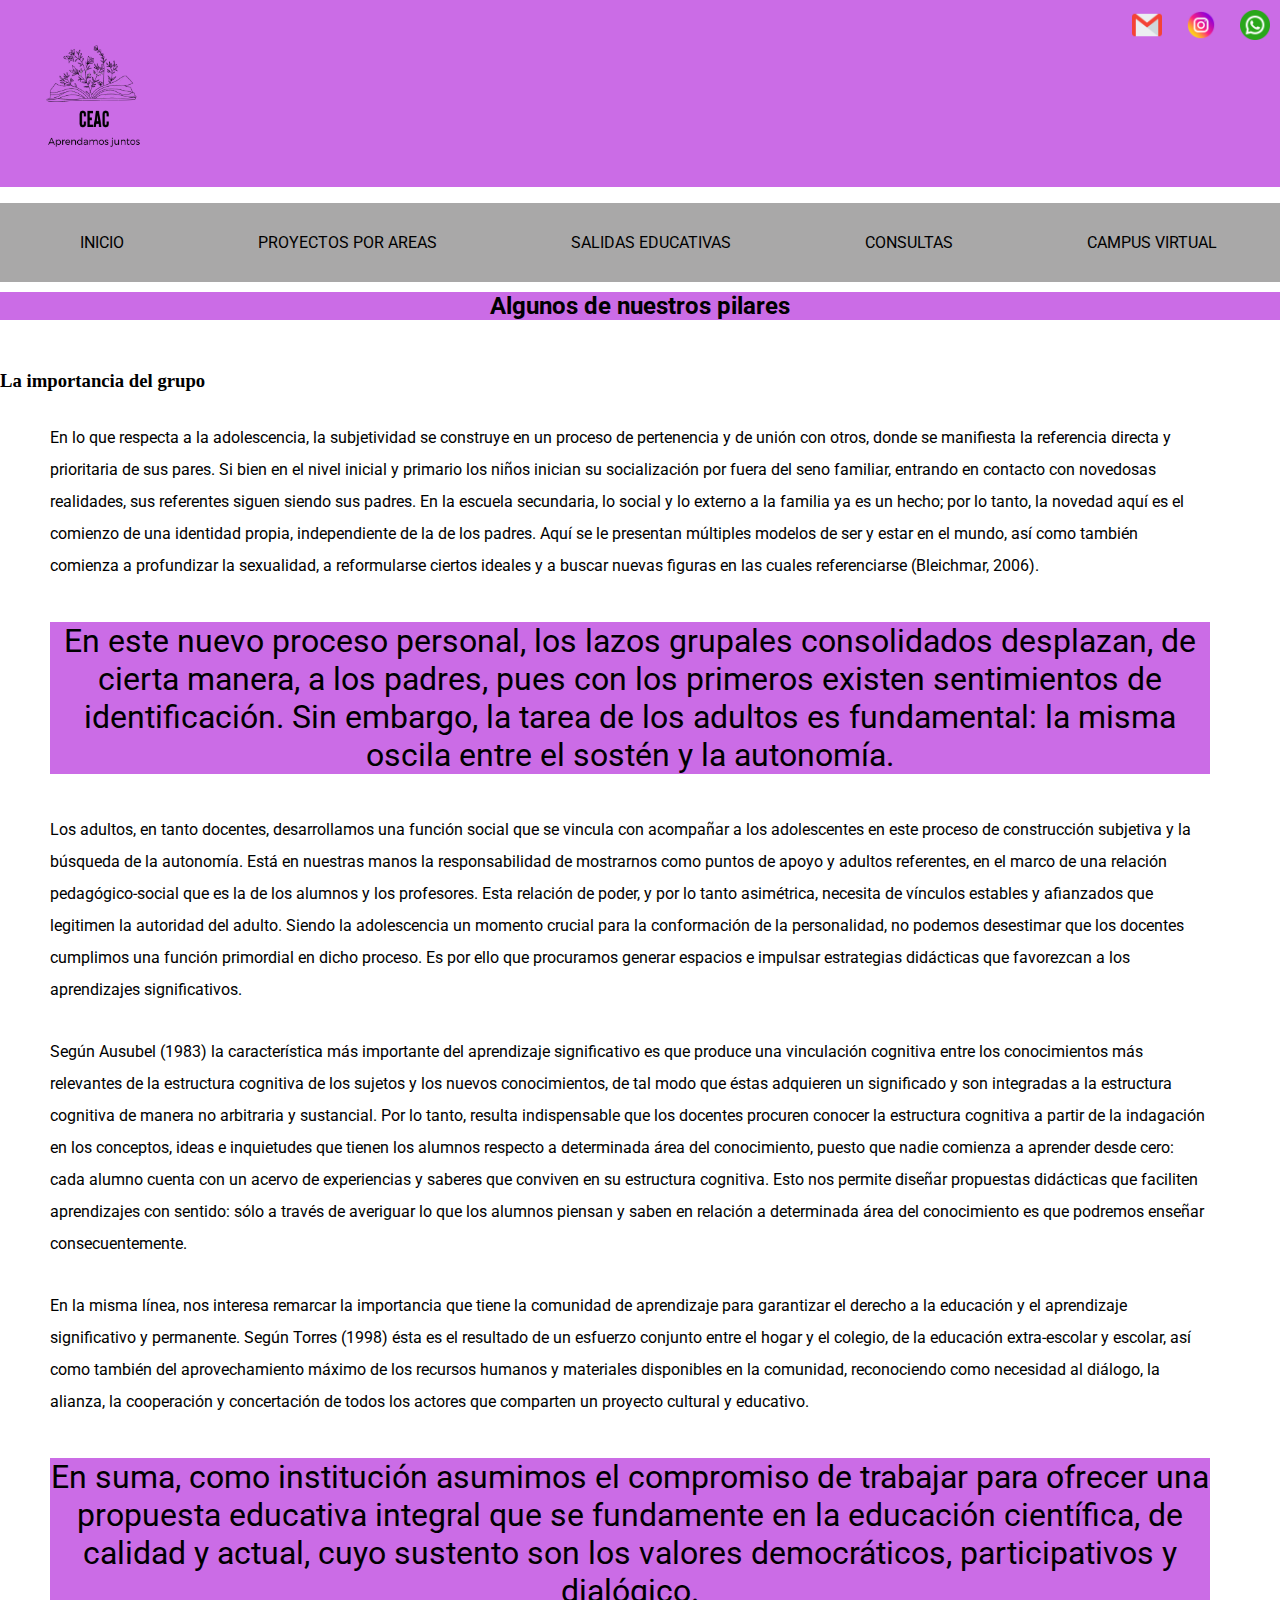
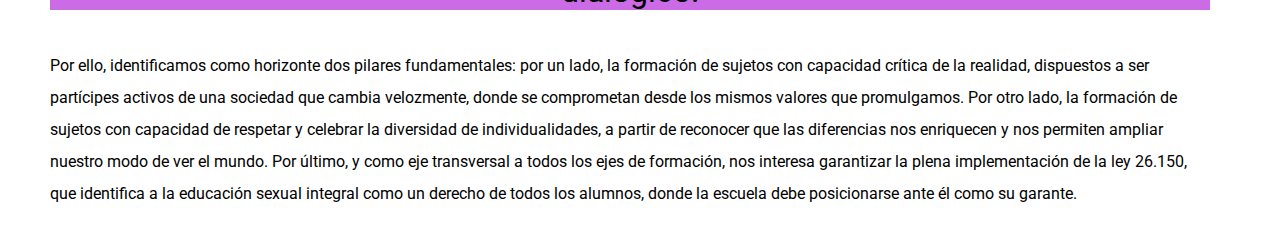
<file: Pages/Grupodepares.html>
<!DOCTYPE html>
<html lang="en">
<head>
    <meta charset="UTF-8">
    <meta http-equiv="X-UA-Compatible" content="IE=edge">
    <meta name="viewport" content="width=device-width, initial-scale=1.0">
    <title>Centro Educativo de Aprendizaje Colectivo</title>
    <!--CON GOOGLE FONTS-->
    <link rel="preconnect" href="https://fonts.googleapis.com">
    <link rel="preconnect" href="https://fonts.gstatic.com" crossorigin>
    <link href="https://fonts.googleapis.com/css2?family=Roboto:wght@100&family=Secular+One&display=swap" rel="stylesheet">
    <!--CDN BOOTSTRAP-->
    <link href="https://cdn.jsdelivr.net/npm/bootstrap@5.3.0-alpha1/dist/css/bootstrap.min.css" rel="stylesheet" integrity="sha384-GLhlTQ8iRABdZLl6O3oVMWSktQOp6b7In1Zl3/Jr59b6EGGoI1aFkw7cmDA6j6gD" crossorigin="anonymous">
    <!--MI CSS-->
    <link rel="stylesheet" href="../css/style.css">
</head>

<body>

    <header>
        <div class="contenedor-logo">
            <img class="logo" src="../assets/logo principal/ceac.png" alt="">
        </div>
        
        <div class="contenedor-redes"></div>
            <div class="redes-sociales">
            <a href="http://gmail.com" target="_blank" rel="noopener noreferrer"><img class="redes" src="../assets/redes sociales/gmail.png" alt="gmail"></a>
            <a href="http://instagram.com" target="_blank" rel="noopener noreferrer"><img class="redes" src="../assets/redes sociales/instagram.png" alt="instagram"></a>
            <a href="http://web.whatsapp.com" target="_blank" rel="noopener noreferrer"><img class="redes" src="../assets/redes sociales/whatsapp.png" alt="whatsapp"></a> 
            </div>
    </header>

<nav>
    <ul class="navegacion">
        <li class="barraNav"><a href="../index.html">INICIO</a></li>
        <li class="barraNav"><a href="./Pages/proyectos.html">PROYECTOS POR AREAS</a></li>
        <li class="barraNav"><a href="./Pages/salidaseducativas.html">SALIDAS EDUCATIVAS</a></li>
        <li class="barraNav"><a href="./Pages/consultas.html">CONSULTAS</a></li>
        <li class="barraNav"><a href="./Pages/campusvirtual.html">CAMPUS VIRTUAL</a></li>
    </ul>
</nav>

<body>
    <h2 class="pilares">Algunos de nuestros pilares</h2>
    <h3 class="pilares1">La importancia del grupo</h3>
                        
        <p class="desc">En lo que respecta a la adolescencia, la subjetividad se construye en un proceso de pertenencia y de unión con otros, donde se manifiesta la referencia directa y prioritaria de sus pares. Si bien en el nivel inicial y primario los niños inician su socialización por fuera del seno familiar, entrando en contacto con novedosas realidades, sus referentes siguen siendo sus padres. En la escuela secundaria, lo social y lo externo a la familia ya es un hecho; por lo tanto, la novedad aquí es el comienzo de una identidad propia, independiente de la de los padres. Aquí se le presentan múltiples modelos de ser y estar en el mundo, así como también comienza a profundizar la sexualidad, a reformularse ciertos ideales y a buscar nuevas figuras en las cuales referenciarse (Bleichmar, 2006).</p> 
                    
        <p class="parrafo-mayor">En este nuevo proceso personal, los lazos grupales consolidados desplazan, de cierta manera, a los padres, pues con los primeros existen sentimientos de identificación. Sin embargo, la tarea de los adultos es fundamental: la misma oscila entre el sostén y la autonomía.</p> 
                    
        <p class="desc">Los adultos, en tanto docentes, desarrollamos una función social que se vincula con acompañar a los adolescentes en este proceso de construcción subjetiva y la búsqueda de la autonomía. Está en nuestras manos la responsabilidad de mostrarnos como puntos de apoyo y adultos referentes, en el marco de una relación pedagógico-social que es la de los alumnos y los profesores. Esta relación de poder, y por lo tanto asimétrica, necesita de vínculos estables y afianzados que legitimen la autoridad del adulto. Siendo la adolescencia un momento crucial para la conformación de la personalidad, no podemos desestimar que los docentes cumplimos una función primordial en dicho proceso. Es por ello que procuramos generar espacios e impulsar estrategias didácticas que favorezcan a los aprendizajes significativos.</p>
                    
        <p class="desc">Según Ausubel (1983) la característica más importante del aprendizaje significativo es que produce una vinculación cognitiva entre los conocimientos más relevantes de la estructura cognitiva de los sujetos y los nuevos conocimientos, de tal modo que éstas adquieren un significado y son integradas a la estructura cognitiva de manera no arbitraria y sustancial. Por lo tanto, resulta indispensable que los docentes procuren conocer la estructura cognitiva a partir de la indagación en los conceptos, ideas e inquietudes que tienen los alumnos respecto a determinada área del conocimiento, puesto que nadie comienza a aprender desde cero: cada alumno cuenta con un acervo de experiencias y saberes que conviven en su estructura cognitiva. Esto nos permite diseñar propuestas didácticas que faciliten aprendizajes con sentido: sólo a través de averiguar lo que los alumnos piensan y saben en relación a determinada área del conocimiento es que podremos enseñar consecuentemente.
                
        <p class="desc">En la misma línea, nos interesa remarcar la importancia que tiene la comunidad de aprendizaje para garantizar el derecho a la educación y el aprendizaje significativo y permanente. Según Torres (1998) ésta es el resultado de un esfuerzo conjunto entre el hogar y el colegio, de la educación extra-escolar y escolar, así como también del aprovechamiento máximo de los recursos humanos y materiales disponibles en la comunidad, reconociendo como necesidad al diálogo, la alianza, la cooperación y concertación de todos los actores que comparten un proyecto cultural y educativo.</p> 
                    
        <p class="parrafo-mayor">En suma, como institución asumimos el compromiso de trabajar para ofrecer una propuesta educativa integral que se fundamente en la educación científica, de calidad y actual, cuyo sustento son los valores democráticos, participativos y dialógico.</p> 
                    
        <p class="desc"> Por ello, identificamos como horizonte dos pilares fundamentales: por un lado, la formación de sujetos con capacidad crítica de la realidad, dispuestos a ser partícipes activos de una sociedad que cambia velozmente, donde se comprometan desde los mismos valores que promulgamos. Por otro lado, la formación de sujetos con capacidad de respetar y celebrar la diversidad de individualidades, a partir de reconocer que las diferencias nos enriquecen y nos permiten ampliar nuestro modo de ver el mundo. Por último, y como eje transversal a todos los ejes de formación, nos interesa garantizar la plena implementación de la ley 26.150, que identifica a la educación sexual integral como un derecho de todos los alumnos, donde la escuela debe posicionarse ante él como su garante.</p>
</body>
</file>
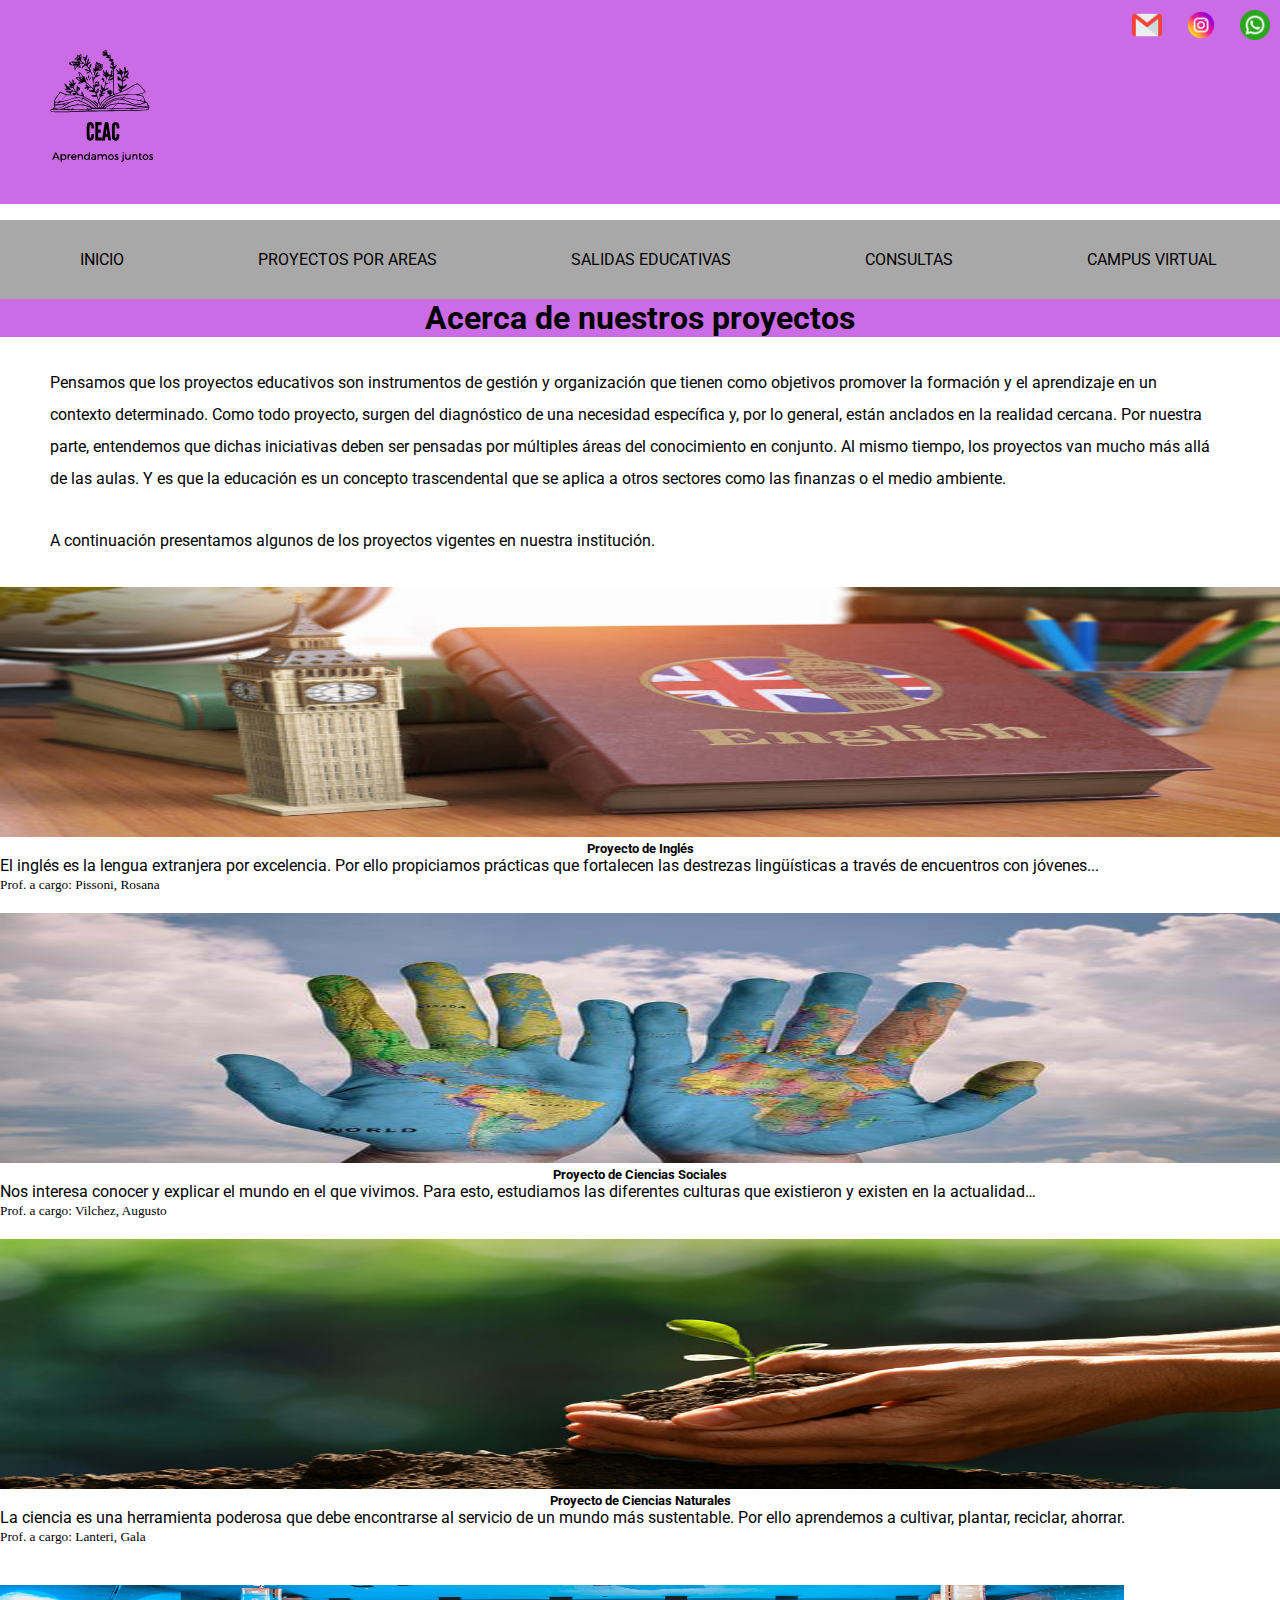
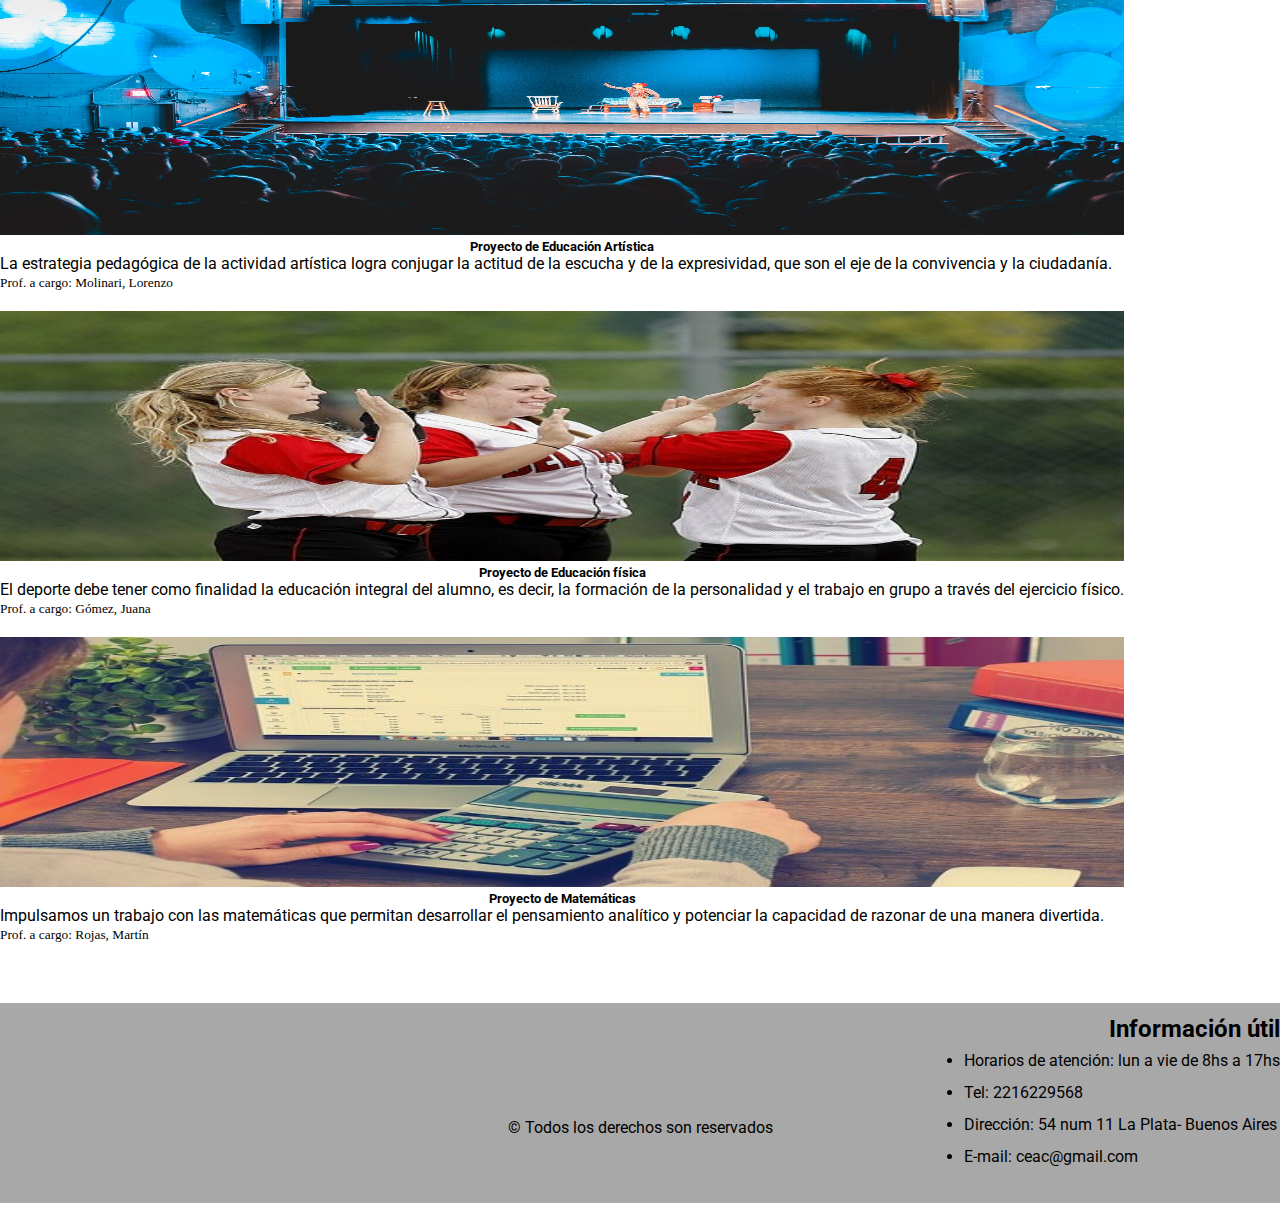
<file: Pages/proyectos.html>
<!DOCTYPE html>
<html lang="en">

<head>
  <meta charset="UTF-8">
  <meta http-equiv="X-UA-Compatible" content="IE=edge">
  <meta name="viewport" content="width=device-width, initial-scale=1.0">
  <title>Centro Educativo de Aprendizaje Colectivo</title>
  <!--CON GOOGLE FONTS-->
  <link rel="preconnect" href="https://fonts.googleapis.com">
  <link rel="preconnect" href="https://fonts.gstatic.com" crossorigin>
  <link href="https://fonts.googleapis.com/css2?family=Roboto:wght@100&family=Secular+One&display=swap"
    rel="stylesheet">
  <!--CDN BOOTSTRAP-->
  <link href="https://cdn.jsdelivr.net/npm/bootstrap@5.3.0-alpha1/dist/css/bootstrap.min.css" rel="stylesheet"
    integrity="sha384-GLhlTQ8iRABdZLl6O3oVMWSktQOp6b7In1Zl3/Jr59b6EGGoI1aFkw7cmDA6j6gD" crossorigin="anonymous">
  <!--MI CSS-->
  <link rel="stylesheet" href="../css/style.css">
</head>

<body>

  <header>
    <div class="contenedor-logo">
      <a href="../index.html"> <img class="logo" src="../assets/logo principal/ceac.svg" 
        alt="libro de donde nacen flores"></a>
    </div>

    <div class="contenedor-redes"></div>
    <div class="redes-sociales">
      <a href="http://gmail.com" target="_blank" rel="noopener noreferrer"><img class="redes"
          src="../assets/redes sociales/gmail.png" alt="icono de gmail"></a>
      <a href="http://instagram.com" target="_blank" rel="noopener noreferrer"><img class="redes"
          src="../assets/redes sociales/instagram.png" alt="icono de instagram"></a>
      <a href="http://web.whatsapp.com" target="_blank" rel="noopener noreferrer"><img class="redes"
          src="../assets/redes sociales/whatsapp.png" alt="icono de whatsapp"></a>
    </div>
  </header>

  <nav>
    <ul class="navegacion">
      <li class="barraNav"><a href="../index.html">INICIO</a></li>
      <li class="barraNav"><a href="../Pages/proyectos.html">PROYECTOS POR AREAS</a></li>
      <li class="barraNav"><a href="../Pages/salidaseducativas.html">SALIDAS EDUCATIVAS</a></li>
      <li class="barraNav"><a href="../Pages/consultas.html">CONSULTAS</a></li>
      <li class="barraNav"><a href="../Pages/campusvirtual.html">CAMPUS VIRTUAL</a></li>
    </ul>
  </nav>

  <main>
    <h1 class="proyecto-general">Acerca de nuestros proyectos</h1>
    <p class="parrafo-proyecto">Pensamos que los proyectos educativos son instrumentos de gestión y organización que tienen como
      objetivos promover la formación y el aprendizaje en un contexto determinado. Como todo proyecto, surgen del
      diagnóstico de una necesidad específica y, por lo general, están anclados en la realidad cercana. Por nuestra
      parte, entendemos que dichas iniciativas deben ser pensadas por múltiples áreas del conocimiento en conjunto.
      Al mismo tiempo, los proyectos van mucho más allá de las aulas. Y es que la educación es un concepto trascendental
      que se aplica a otros sectores como las finanzas o el medio ambiente.
    </p>
    <p class="parrafo-proyecto">A continuación presentamos algunos de los proyectos vigentes en nuestra institución.</p>

    <div class="card-group">
      <div class="card">
        <img class="imagen-ingles" src="../assets/imagen/proyectoinglés.jpg" class="card-img-top" alt="Libro de inglés sobre escritorio">
        <div class="card-body">
          <h5 class="card-title">Proyecto de Inglés</h5>
          <p class="card-text">El inglés es la lengua extranjera por excelencia. Por ello propiciamos prácticas que
            fortalecen las destrezas lingüísticas a través de encuentros con jóvenes...</p>
        </div>
        <div class="card-footer">
          <small class="text-muted">Prof. a cargo: Pissoni, Rosana</small>
        </div>
      </div>
      <div class="card">
        <img class="imagen-soc" src="../assets/imagen/proyectosociales.jpg" class="card-img-top" alt="Manos que tienen pintado el mundo">
        <div class="card-body">
          <h5 class="card-title">Proyecto de Ciencias Sociales</h5>
          <p class="card-text">Nos interesa conocer y explicar el mundo en el que vivimos. Para esto, estudiamos las
            diferentes culturas que existieron y existen en la actualidad…
          </p>
        </div>
        <div class="card-footer">
          <small class="text-muted">Prof. a cargo: Vilchez, Augusto</small>
        </div>
      </div>
      <div class="card">
        <img class="imagen-nat" src="../assets/imagen/proyectonaturales.jpg" class="card-img-top" alt="Manos recogiendo tierra">
        <div class="card-body">
          <h5 class="card-title">Proyecto de Ciencias Naturales</h5>
          <p class="card-text">La ciencia es una herramienta poderosa que debe encontrarse al servicio de un mundo más
            sustentable. Por ello aprendemos a cultivar, plantar, reciclar, ahorrar.</p>
        </div>
        <div class="card-footer">
          <small class="text-muted">Prof. a cargo: Lanteri, Gala</small>
        </div>
      </div>
    </div>

    <section class="cards-fila2">
      <div class="card-group">
        <div class="card">
          <img class="imagen-teatro" src="../assets/imagen/teatro.jpg" class="card-img-top" alt="Puesta en escena con espectadores">
          <div class="card-body">
            <h5 class="card-title">Proyecto de Educación Artística</h5>
            <p class="card-text">La estrategia pedagógica de la actividad artística logra conjugar la actitud de la
              escucha y de la expresividad, que son el eje de la convivencia y la ciudadanía.</p>
          </div>
          <div class="card-footer">
            <small class="text-muted">Prof. a cargo: Molinari, Lorenzo</small>
          </div>
        </div>
        <div class="card">
          <img class="imagen-deporte" src="../assets/imagen/deportes.jpg" class="card-img-top" alt="Chicas celebrando un gol">
          <div class="card-body">
            <h5 class="card-title">Proyecto de Educación física</h5>
            <p class="card-text">El deporte debe tener como finalidad la educación integral del alumno, es decir, la
              formación de la personalidad y el trabajo en grupo a través del ejercicio físico.</p>
          </div>
          <div class="card-footer">
            <small class="text-muted">Prof. a cargo: Gómez, Juana</small>
          </div>
        </div>
        <div class="card">
          <img class="imagen-mat" src="../assets/imagen/matematicas.jpg" class="card-img-top" alt="Computadora y calculadora sobre escritorio">
          <div class="card-body">
            <h5 class="card-title">Proyecto de Matemáticas</h5>
            <p class="card-text">Impulsamos un trabajo con las matemáticas que permitan desarrollar el pensamiento
              analítico y potenciar la capacidad de razonar de una manera divertida.</p>
          </div>
          <div class="card-footer">
            <small class="text-muted">Prof. a cargo: Rojas, Martín</small>
          </div>
        </div>
      </div>
    </section>
  </main>


  <footer class="contenedor-footer">
    <div class="info">
      <h2>Información útil</h2>
      <ul>
        <li>Horarios de atención: lun a vie de 8hs a 17hs</li>
        <li>Tel: 2216229568</li>
        <li>Dirección: 54 num 11 La Plata- Buenos Aires</li>
        <li>E-mail: ceac@gmail.com</li>
      </ul>
    </div>

    <div>
      <p class="derechos">&copy; Todos los derechos son reservados</p>
    </div>

  </footer>

</body>

</html>
</file>
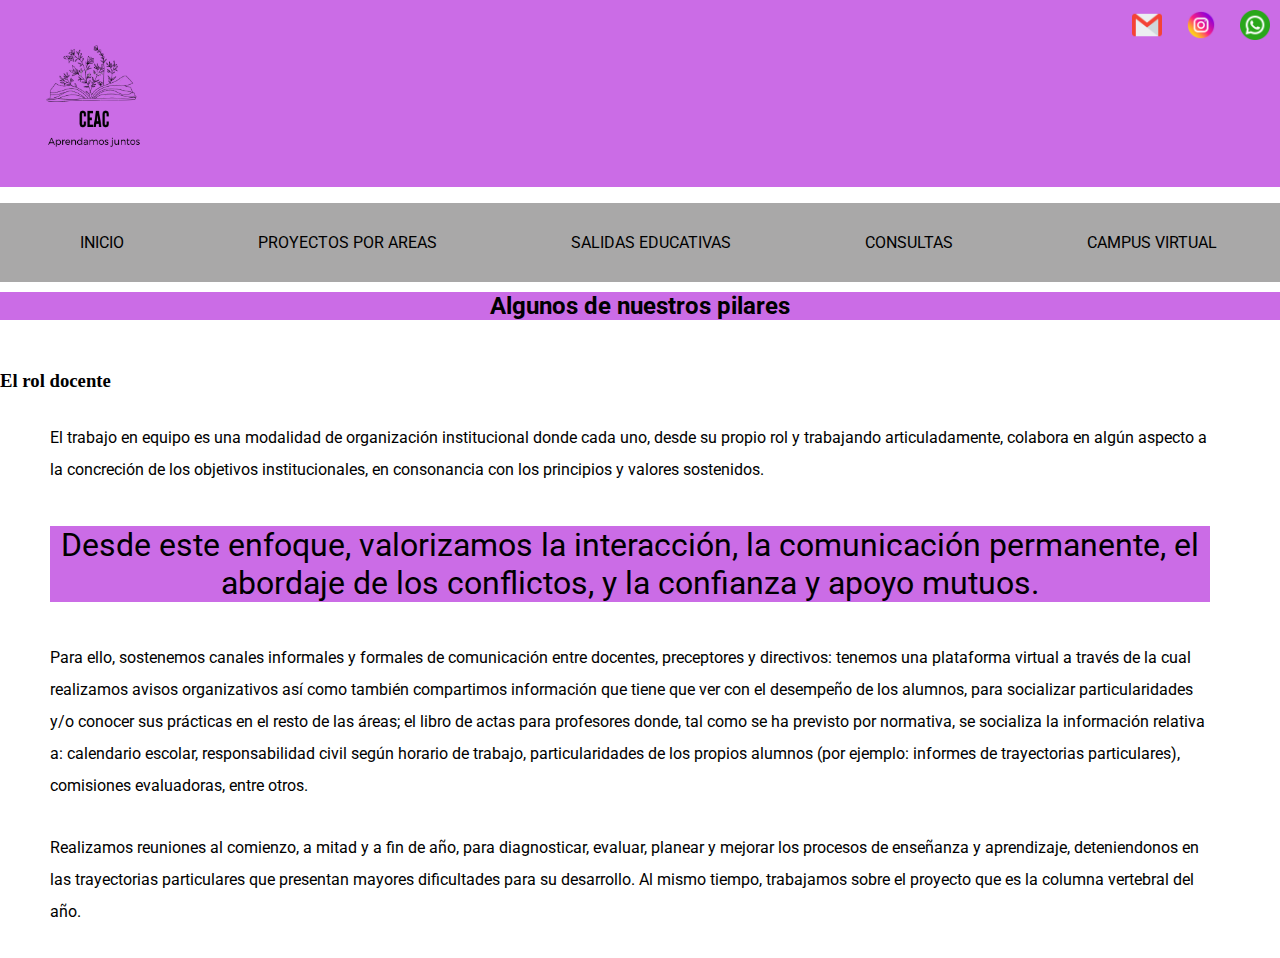
<file: Pages/roldocente.html>
<!DOCTYPE html>
<html lang="en">
<head>
    <meta charset="UTF-8">
    <meta http-equiv="X-UA-Compatible" content="IE=edge">
    <meta name="viewport" content="width=device-width, initial-scale=1.0">
    <title>Centro Educativo de Aprendizaje Colectivo</title>
    <!--CON GOOGLE FONTS-->
    <link rel="preconnect" href="https://fonts.googleapis.com">
    <link rel="preconnect" href="https://fonts.gstatic.com" crossorigin>
    <link href="https://fonts.googleapis.com/css2?family=Roboto:wght@100&family=Secular+One&display=swap" rel="stylesheet">
    <!--CDN BOOTSTRAP-->
    <link href="https://cdn.jsdelivr.net/npm/bootstrap@5.3.0-alpha1/dist/css/bootstrap.min.css" rel="stylesheet" integrity="sha384-GLhlTQ8iRABdZLl6O3oVMWSktQOp6b7In1Zl3/Jr59b6EGGoI1aFkw7cmDA6j6gD" crossorigin="anonymous">
    <!--MI CSS-->
    <link rel="stylesheet" href="../css/style.css">
</head>

<body>

    <header>
        <div class="contenedor-logo">
            <img class="logo" src="../assets/logo principal/ceac.png" alt="">
        </div>
        
        <div class="contenedor-redes"></div>
            <div class="redes-sociales">
            <a href="http://gmail.com" target="_blank" rel="noopener noreferrer"><img class="redes" src="../assets/redes sociales/gmail.png" alt="gmail"></a>
            <a href="http://instagram.com" target="_blank" rel="noopener noreferrer"><img class="redes" src="../assets/redes sociales/instagram.png" alt="instagram"></a>
            <a href="http://web.whatsapp.com" target="_blank" rel="noopener noreferrer"><img class="redes" src="../assets/redes sociales/whatsapp.png" alt="whatsapp"></a> 
            </div>
    </header>

<nav>
    <ul class="navegacion">
        <li class="barraNav"><a href="../index.html">INICIO</a></li>
        <li class="barraNav"><a href="./Pages/proyectos.html">PROYECTOS POR AREAS</a></li>
        <li class="barraNav"><a href="./Pages/salidaseducativas.html">SALIDAS EDUCATIVAS</a></li>
        <li class="barraNav"><a href="./Pages/consultas.html">CONSULTAS</a></li>
        <li class="barraNav"><a href="./Pages/campusvirtual.html">CAMPUS VIRTUAL</a></li>
    </ul>
</nav>

<body>
    <h2 class="pilares">Algunos de nuestros pilares</h2>
    <h3 class="pilares1">El rol docente</h3>
    <p class="desc">El trabajo en equipo es una modalidad de organización institucional donde cada uno, desde su propio rol y trabajando articuladamente, colabora en algún aspecto a la concreción de los objetivos institucionales, en consonancia con los principios y valores sostenidos.</p> 
                    
                    <p class="parrafo-mayor">Desde este enfoque, valorizamos la interacción, la comunicación permanente, el abordaje de los conflictos, y la confianza y apoyo mutuos.</p> 	
                
                    <p class="desc"> Para ello, sostenemos canales informales y formales de comunicación entre docentes, preceptores y directivos: tenemos una plataforma virtual a través de la cual realizamos avisos organizativos así como también compartimos información que tiene que ver con el desempeño de los alumnos, para socializar particularidades y/o conocer sus prácticas en el resto de las áreas; el libro de actas para profesores donde, tal como se ha previsto por normativa, se socializa la información relativa a: calendario escolar, responsabilidad civil según horario de trabajo, particularidades de los propios alumnos (por ejemplo: informes de trayectorias particulares), comisiones evaluadoras, entre otros. 
                
                    <p class="desc"> Realizamos reuniones al comienzo, a mitad y a fin de año, para diagnosticar, evaluar, planear y mejorar los procesos de enseñanza y aprendizaje, deteniendonos en las trayectorias particulares que presentan mayores dificultades para su desarrollo. Al mismo tiempo, trabajamos sobre el proyecto que es la columna vertebral del año.</p>
</body>
</file>
<file: css/style.css>
* {
  padding: 0px;
  margin: 0px;
  box-sizing: border-box;
}

header {
  background-color: #CB6CE6;
  display: grid;
  grid-template-areas: "logo redes";
}

.contendedor-logo {
  display: grid;
  grid-area: logo;
  justify-content: center;
  align-items: center;
  width: 50%;
}

.logo {
  justify-content: center;
  width: 20%;
  margin-left: 10px;
  margin-bottom: 20px;
  animation-duration: 5s;
  animation-name: aparecer-desaparecer;
  animation-iteration-count: infinite;
}

@keyframes aparecer-desaparecer {
  0% {
    opacity: 0;
  }

  100% {
    opacity: 1;
  }
}

.redes-sociales {
  display: grid;
  grid-area: redes;
  display: inline-block;
  justify-self: flex-end;
}

.redes-sociales li a {
  text-decoration: none;
}

.redes {
  background-color: #CB6CE6;
  height: 30px;
  width: 30px;
  margin: 10px;
}

.redes:hover {
  height: 40px;
  width: 40px;
}

.titulo-principal {
  padding: auto;
  margin-top: 15px;
  text-align: center;
  background-color: #CB6CE6;
  font-family: 'Roboto', sans-serif;
  font-size: xx-large;
  font-weight: 600;
}

.parrafo-principal {
  padding: auto;
  text-align: center;
  font-family: 'Roboto', sans-serif;
  font-size: x-large;
  font-style: italic;
}

.navegacion {
  margin-top: 1rem;
}

nav {
  background-color: rgb(169, 168, 168);
  font-family: 'Roboto', sans-serif;
  font-size: medium;
  color: black;
}

nav ul li a {
  text-decoration: none;
  list-style-type: none;
  font-size: medium;
  color: black;
}

.barraNav {
  display: inline-block;
  margin: 30px 50px 30px 80px;
}

.barraNav:hover {
  color: black;
  transform: scale(1.5);
}

.fundamentos {
  background-color: #CB6CE6;
  text-align: center;
  font-family: 'Roboto', sans-serif;
  margin-top: 10px;
}

.pilares {
  background-color: #CB6CE6;
  font-family: 'Roboto', sans-serif;
  text-align: center;
  margin-top: 10px;
  margin-bottom: 50px;
}

.card-grupo,
.card-finalidad,
.card-docentes {
  width: 100%;
  height: 200px;
}

.img-tam {
  width: 100%;
  height: 600px;
}

.contenedor-parrafo-img {
  display: grid;
  grid-template-columns: 50% 50%;
}

.amigos {
  width: 80%;
  height: 80%;
  margin-left: 50px;
  margin-right: 30px;
  margin-bottom: 50px;
}

.contenedor-img-parrafo {
  display: grid;
  grid-template-columns: 50% 50%;
}

.ronda {
  width: 90%;
  height: 90%;
  margin-top: 30px;
  margin-left: 50px;
  margin-bottom: 30px;
}

.desc {
  text-align: start;
  margin: 30px 70px 30px 50px;
  font-family: 'Roboto', sans-serif;
  line-height: 200%;
}

.desc2 {
  text-align: start;
  margin: 30px 70px 30px 50px;
  font-family: 'Roboto', sans-serif;
  line-height: 200%;
}

.desc3 {
  text-align: start;
  margin: 30px 70px 30px 50px;
  font-family: 'Roboto', sans-serif;
  line-height: 200%;
}

.descrip {
  text-align: start;
  margin: 30px 70px 30px 50px;
  font-family: 'Roboto', sans-serif;
  line-height: 200%;
}

.parrafo-mayor {
  background-color: #CB6CE6;
  text-align: center;
  margin: 40px 70px 40px 50px;
  font-family: 'Roboto', sans-serif;
  font-size: xx-large;
}

footer {
  background-color: rgb(169, 168, 168);
  width: 100%;
  height: 200px;
}

.contenedor-footer {
  display: grid;
  grid-template-columns: 100%;
  grid-template-rows: 30% 70%;
  column-gap: 20px;
  row-gap: 5px;
}

.info {
  text-align: start;
  justify-items: end;
  font-family: 'Roboto', sans-serif;
  line-height: 200%;
  margin-top: 10px;
  margin-left: 10px;
}

.derechos {
  font-family: 'Roboto', sans-serif;
  text-align: center;
  justify-items: end;
  margin-top: 50px;
}

.proyecto-general {
  background-color: #CB6CE6;
  font-family: 'Roboto', sans-serif;
  text-align: center;
}

.contenedor-cards {
  display: grid;
  grid-template-columns: 33% 33% 33%;
  grid-template-rows: 400px;
  column-gap: 5px;
  row-gap: 5px;
  justify-items: center;
}

.card {
  align-self: center;
  margin-top: 20px;
  margin-bottom: 20px;
}

.btn {
  background-color: #CB6CE6;
}

.acceso-campus {
  background-color: #CB6CE6;
  font-family: 'Roboto', sans-serif;
  text-align: center;
  margin-top: 10px;
  margin-bottom: 50px;
}

.tarjetas {
  display: flex;
}

.parrafo1 {
  margin-top: 20px;
  margin-bottom: 20px;
}

.imagen-ingles,
.imagen-soc,
.imagen-nat,
.imagen-teatro,
.imagen-deporte,
.imagen-mat {
  width: 100%;
  height: 250px;
}

.card-text,
.card-title {
  font-family: 'Roboto', sans-serif;
}

.cards-fila2 {
  display: flex;
  margin-top: 20px;
  margin-right: 10px;
  margin-bottom: 40px;
}

.preguntas {
  background-color: #CB6CE6;
  text-align: center;
  font-family: 'Roboto', sans-serif;
  margin-top: 10px;
}

.preg {
  font-family: 'Roboto', sans-serif;
}

.p1 {
  margin-top: 20px;
  margin-bottom: 20px;
}

.p2 {
  margin-top: 20px;
  margin-bottom: 20px;
}

.p3 {
  margin-top: 20px;
  margin-bottom: 20px;
}

.p4 {
  margin-top: 20px;
  margin-bottom: 20px;
}

.p5 {
  margin-top: 20px;
  margin-bottom: 20px;
}

.salidas {
  background-color: #CB6CE6;
  font-family: 'Roboto', sans-serif;
  text-align: center;
  margin-top: 20px;
  margin-bottom: 20px;
}

.parrafo2 {
  text-align: start;
  margin: 30px 70px 30px 50px;
  font-family: 'Roboto', sans-serif;
  line-height: 200%;
}

.parrafo-proyecto{
  text-align: start;
  margin: 30px 70px 30px 50px;
  font-family: 'Roboto', sans-serif;
  line-height: 200%;
}

.contenedor-videos1 {
  display: grid;
  grid-template-areas: "subtitulo1 subtitulo2"
    "chacra sierras";
  grid-template-columns: 50% 50%;
}

.subtitulo1 {
  display: grid;
  grid-area: subtitulo1;
  background-color: #CB6CE6;
  text-align: center;
  font-family: 'Roboto', sans-serif;
  margin-top: 10px;
}

.subtitulo2 {
  display: grid;
  grid-area: subtitulo2;
  background-color: #CB6CE6;
  text-align: center;
  font-family: 'Roboto', sans-serif;
  margin-top: 10px;
}

.chacra {
  display: grid;
  grid-area: chacra;
  justify-self: flex-start;
}

.video-chacra {
  justify-self: center;
  height: 350px;
  width: 500px;
}

.parrafo-chacra {
  text-align: center;
  margin: 10px 50px 10px 50px;
  font-family: 'Roboto', sans-serif;
  line-height: 200%;
}

.parrafo-chacra2 {
  text-align: center;
  margin: 10px 50px 10px 50px;
  font-family: 'Roboto', sans-serif;
  line-height: 200%;
}

.lista-chacra {
  list-style-type: none;
  text-align: start;
  margin-left: 10px;
  margin-right: 10px;
  font-family: 'Roboto', sans-serif;
  line-height: 200%;
}

.sierras {
  display: grid;
  grid-area: sierras;
}

.video-sierras {
  justify-self: center;
  height: 350px;
  width: 500px;
}

.parrafo-sierras {
  text-align: center;
  margin: 10px 50px 10px 50px;
  font-family: 'Roboto', sans-serif;
  line-height: 200%;
}

.parrafo-sierras2 {
  text-align: center;
  margin: 10px 50px 10px 30px;
  font-family: 'Roboto', sans-serif;
  line-height: 200%;
}

.contenedor-videos2 {
  display: grid;
  grid-template-areas: "subtitulo3 subtitulo4"
    "campo puerto";
  grid-template-columns: 50% 50%;
}

.campo {
  display: grid;
  grid-area: campo;
}

.puerto {
  display: grid;
  grid-area: puerto;
}

.subtitulo3 {
  display: grid;
  grid-area: subtitulo3;
  background-color: #CB6CE6;
  text-align: center;
  font-family: 'Roboto', sans-serif;
  margin-top: 10px;
}

.subtitulo4 {
  display: grid;
  grid-area: subtitulo4;
  background-color: #CB6CE6;
  text-align: center;
  font-family: 'Roboto', sans-serif;
  margin-top: 10px;
}

.video-er {
  justify-self: center;
  height: 350px;
  width: 500px;
}

.video-puerto {
  justify-self: center;
  height: 350px;
  width: 500px;
}

.parrafo-escuela-rural {
  text-align: center;
  margin: 10px 50px 10px 50px;
  font-family: 'Roboto', sans-serif;
  line-height: 200%;
}

.parrafo-escuela-rural2 {
  text-align: center;
  margin: 10px 50px 10px 50px;
  font-family: 'Roboto', sans-serif;
  line-height: 200%;
}

.parrafo-puerto {
  text-align: center;
  margin: 10px 50px 10px 50px;
  font-family: 'Roboto', sans-serif;
  line-height: 200%;
}

.parrafo-puerto2 {
  text-align: center;
  margin: 10px 50px 10px 50px;
  font-family: 'Roboto', sans-serif;
  line-height: 200%;
}

.mas-preg {
  font-family: 'Roboto', sans-serif;
  margin-top: 20px;
  margin-bottom: 20px;
}

.accordion {
  font-family: 'Roboto', sans-serif;
  font-size: x-large;
}

.accordion-button {
  font-family: 'Roboto', sans-serif;
  font-size: x-large;
  background-color: white;
  height: 30px;
  color: #CB6CE6
}

.accordion-button:not(.collapsed) {
  font-family: 'Roboto', sans-serif;
  color: #CB6CE6;
  background-color: white;
  border-color: white;
}

.accordion-body {
  font-family: 'Roboto', sans-serif;
  font-size: large;
  padding: 8px 12px;
  background-color: white;
}

.formularioconsulta {
  background-color: #CB6CE6;
  font-family: 'Roboto', sans-serif;
  font-size: medium;
  width: 300px;
  padding: 16px;
  border-radius: 50px;
  margin: auto;
  margin-bottom: 20px;
}

.lab {
  width: 72px;
  font-weight: bold;
  display: inline-block;
}

.formulario-acceso {
  font-family: 'Roboto', sans-serif;
  font-size: medium;
  margin-left: 20px;
  margin-bottom: 20px;
}

.form-control {
  width: 30%;
}

.btn-ingreso {
  background-color: #CB6CE6;
}

.tarjeta {
  width: 70%;
  margin-top: 10px;
  margin-left: 100px;
  border: solid #CB6CE6;
}

.card-title {
  text-align: center;
  font-weight: bold;
}

.col {
  justify-self: center;
}

.card-texto {
  font-family: 'Roboto', sans-serif;
  text-align: center;
}

.card-integral,
.card-academica,
.card-personalizada,
.card-interdisciplina {
  width: 100%;
  height: 300px;
}

.elegirnos {
  background-color: #CB6CE6;
  font-family: 'Roboto', sans-serif;
  text-align: center;
  margin-top: 30px;
  margin-bottom: 50px;
}

.imp {
  width: 180px;
  padding: 3px 10px;
  border: 1px solid #f6f6f6;
  border-radius: 3px;
  background-color: #f6f6f6;
  margin: 8px 0;
  display: inline-block;
}

.consulta {
  width: 100%;
  height: 100px;
  border: 1px solid #f6f6f6;
  border-radius: 3px;
  background-color: #f6f6f6;
  margin: 8px 0;
  resize: none;
  display: block;
}

.formularioaulav {
  width: 300px;
  padding: 16px;
  border-radius: 50px;
  margin: auto;
  background-color: rgb(193, 77, 77);
}

.lab1 {
  width: 72px;
  font-weight: bold;
  display: inline-block;
}

.save {
  width: 100px;
  font-weight: 100px;
}

.inp1 {
  width: 180px;
  padding: 3px 10px;
  border: 1px solid #f6f6f6;
  border-radius: 3px;
  background-color: #f6f6f6;
  margin: 8px 0;
  display: inline-block;
}

.botonacceso {
  margin-top: 15px;
  margin-left: 100px;
  margin-bottom: 15px;
}

.botontilde {
  margin-left: 5px;
}

.mapa {
  width: 100%;
  margin-top: 50px;
}

@media screen and (min-width: 481px) and (max-width: 768px) {
  nav {
    background-color: rgb(106, 9, 96);
    font-family: 'Roboto', sans-serif;
    font-size: small;
    color: black;
  }

  nav ul li a {
    text-decoration: none;
    list-style-type: none;
    font-size: small;
    color: black;
  }

  .barraNav {
    display: inline-block;
    margin: 10px 20px 10px 20px;
  }

  .contenedor-img-parrafo {
    display: grid;
    grid-template-columns: 100%;
    grid-template-rows: 300px 400px;
  }

  .ronda {
    width: 250px;
    height: 250px;
    margin-top: 50px;
    margin-left: 250px;
    margin-bottom: 100px;
    position: center;
  }

  .amigos {
    width: 250px;
    height: 250px;
    margin-top: 50px;
    margin-left: 40px;
    margin-bottom: 100px;
  }

  .contenedor-cards {
    display: grid;
    grid-template-columns: 50% 50%;
    grid-template-rows: 400px;
    column-gap: 10px;
    row-gap: 10px;
    justify-items: center;
  }

  .card {
    align-self: center;
    justify-items: center;
  }

  .map {
    width: 100%;
    margin-top: 10px;
    margin-bottom: 10px;
  }

  .contenedor-footer {
    background-color: #CB6CE6;
    display: grid;
    grid-template-columns: 100%;
    grid-template-rows: 50%;
    row-gap: 50px;
    width: 100%;
    height: 300px;
  }
}

@media screen and (min-width: 0px) and (max-width: 480px) {

  header {
    width: 100%;
    display: grid;
    grid-template-areas: "logo redes"
  }

  .contendedor-logo {
    display: grid;
    grid-area: logo;
  }

  .logo {
    width: 50%;
    animation-duration: 5s;
    animation-name: aparecer-desaparecer;
    animation-iteration-count: infinite;
  }

  .redes-sociales {
    display: grid;
    grid-area: redes;
    display: inline-block;

  }

  @keyframes aparecer-desaparecer {
    0% {
      opacity: 0;
    }

    100% {
      opacity: 1;
    }
  }

  nav {
    width: 100%;
    display: grid;
    grid-template-columns: 100%;
  }

  nav ul li a {
    text-decoration: none;
    list-style-type: none;
    font-size: medium;
    color: black;
  }

  .barraNav {
    display: block;
    margin: 0px;
    padding: 5px;
  }

  .barraNav:hover {
    color: black;
    transform: none;
    background-color: rgb(106, 9, 96);
  }

  .fundamentos {
    width: 100%;
  }

  .contenedor-img-parrafo {
    width: 100%;
    display: grid;
    grid-template-areas: "imagen"
      "parrafo";
    grid-template-columns: 100%;
    padding: 5px;
  }

  .ronda {
    width: 90%;
    display: grid;
    grid-area: imagen;
    margin: 0px;
    align-items: center;
    justify-self: center;
  }

  .descrip {
    display: grid;
    grid-area: parrafo;
    font-family: 'Roboto', sans-serif;
    justify-self: center;
    width: 100%;
    margin: 5px 0px 5px 0px;
  }

  .parrafo-mayor {
    width: 100%;
    margin: 0px;
  }

  .contenedor-parrafo-img {
    width: 100%;
    display: grid;
    grid-template-areas: "parr1"
      "parr2"
      "parr3"
      "imag";
    grid-template-columns: 100%;
    padding: 5px;
  }

  .desc {
    display: grid;
    grid-area: parr1;
    margin: 5px 0px 5px 0px;
    height: 100%;
    width: 100%;
    font-family: 'Roboto', sans-serif;
    justify-self: center;
  }

  .desc2 {
    display: grid;
    grid-area: parr2;
    margin: 5px 0px 5px 0px;
    height: 100%;
    width: 100%;
    font-family: 'Roboto', sans-serif;
    justify-self: center;
  }

  .desc3 {
    display: grid;
    grid-area: parr3;
    margin: 5px 0px 5px 0px;
    height: 100%;
    width: 100%;
    font-family: 'Roboto', sans-serif;
    justify-self: center;
  }

  .amigos {
    display: grid;
    grid-area: imag;
    width: 90%;
    margin: 0;
    padding: 0;
    font-family: 'Roboto', sans-serif;
    justify-self: center;
  }

  .pilares {
    width: 100%;
  }

  .contenedor-cards {
    display: grid;
    grid-template-columns: 100%;
    grid-template-rows: 400px 450px 400px;
  }

  .salidas {
    background-color: #CB6CE6;
    width: 100%;
    margin: 20px 50px 20px 5px;
    font-family: 'Roboto', sans-serif;
    text-align: center;
  }

  .parrafo2 {
    width: 100%;
    text-align: center;
    margin: 20px 50px 20px 5px;
    font-family: 'Roboto', sans-serif;
    line-height: 200%;
  }

  .parrafo-proyecto{
    width: 100%;
    text-align: center;
    margin: 20px 50px 20px 5px;
    font-family: 'Roboto', sans-serif;
    line-height: 200%;
  }

  .contenedor-videos1 {
    display: grid;
    grid-template-areas: "subtitulo1"
      "chacra"
      "subtitulo2"
      "sierras";
    grid-template-columns: 100%;
    grid-template-rows: 3% 47% 3% 47%;
  }

  .subtitulo1 {
    display: grid;
    grid-area: subtitulo1;
    background-color: #CB6CE6;
    text-align: center;
    font-family: 'Roboto', sans-serif;
    margin-bottom: 5px;
  }

  .subtitulo2 {
    display: grid;
    grid-area: subtitulo2;
    background-color: #CB6CE6;
    text-align: center;
    font-family: 'Roboto', sans-serif;
    margin-bottom: 5px;
  }

  .chacra {
    display: grid;
    grid-area: chacra;
    justify-self: flex-start;
  }

  .video-chacra {
    justify-self: center;
    height: 350px;
    width: 100%;
    margin-top: 5px;
  }

  .parrafo-chacra {
    text-align: center;
    margin: 20px 50px 5px 50px;
    font-family: 'Roboto', sans-serif;
    line-height: 200%;
  }

  .parrafo-chacra2 {
    text-align: center;
    margin: 20px 50px 5px 50px;
    font-family: 'Roboto', sans-serif;
    line-height: 200%;
  }

  .lista-chacra {
    list-style-type: none;
    text-align: start;
    margin-left: 10px;
    margin-right: 10px;
    font-family: 'Roboto', sans-serif;
    line-height: 200%;
  }

  .sierras {
    display: grid;
    grid-area: sierras;
  }

  .video-sierras {
    justify-self: center;
    height: 350px;
    width: 100%;
  }

  .parrafo-sierras {
    text-align: center;
    margin: 10px 50px 10px 50px;
    font-family: 'Roboto', sans-serif;
    line-height: 200%;
  }

  .parrafo-sierras2 {
    text-align: center;
    margin: 10px 50px 10px 30px;
    font-family: 'Roboto', sans-serif;
    line-height: 200%;
  }

  .map {
    width: 100%;
    margin-top: 10px;
    margin-bottom: 10px;
  }

  .contenedor-footer {
    background-color: #CB6CE6;
    display: grid;
    grid-template-columns: 100%;
    grid-template-rows: 50%;
    row-gap: 50px;
    width: 100%;
    height: 300px;
  }

  .consultas-admin {
    font-family: 'Roboto', sans-serif;
    line-height: 200%;
    text-decoration: none;
    list-style-type: none;
    margin-left: 0px;
  }

  .derechos {
    font-family: 'Roboto', sans-serif;
    text-align: center;
    justify-items: end;
  }
}
</file>
